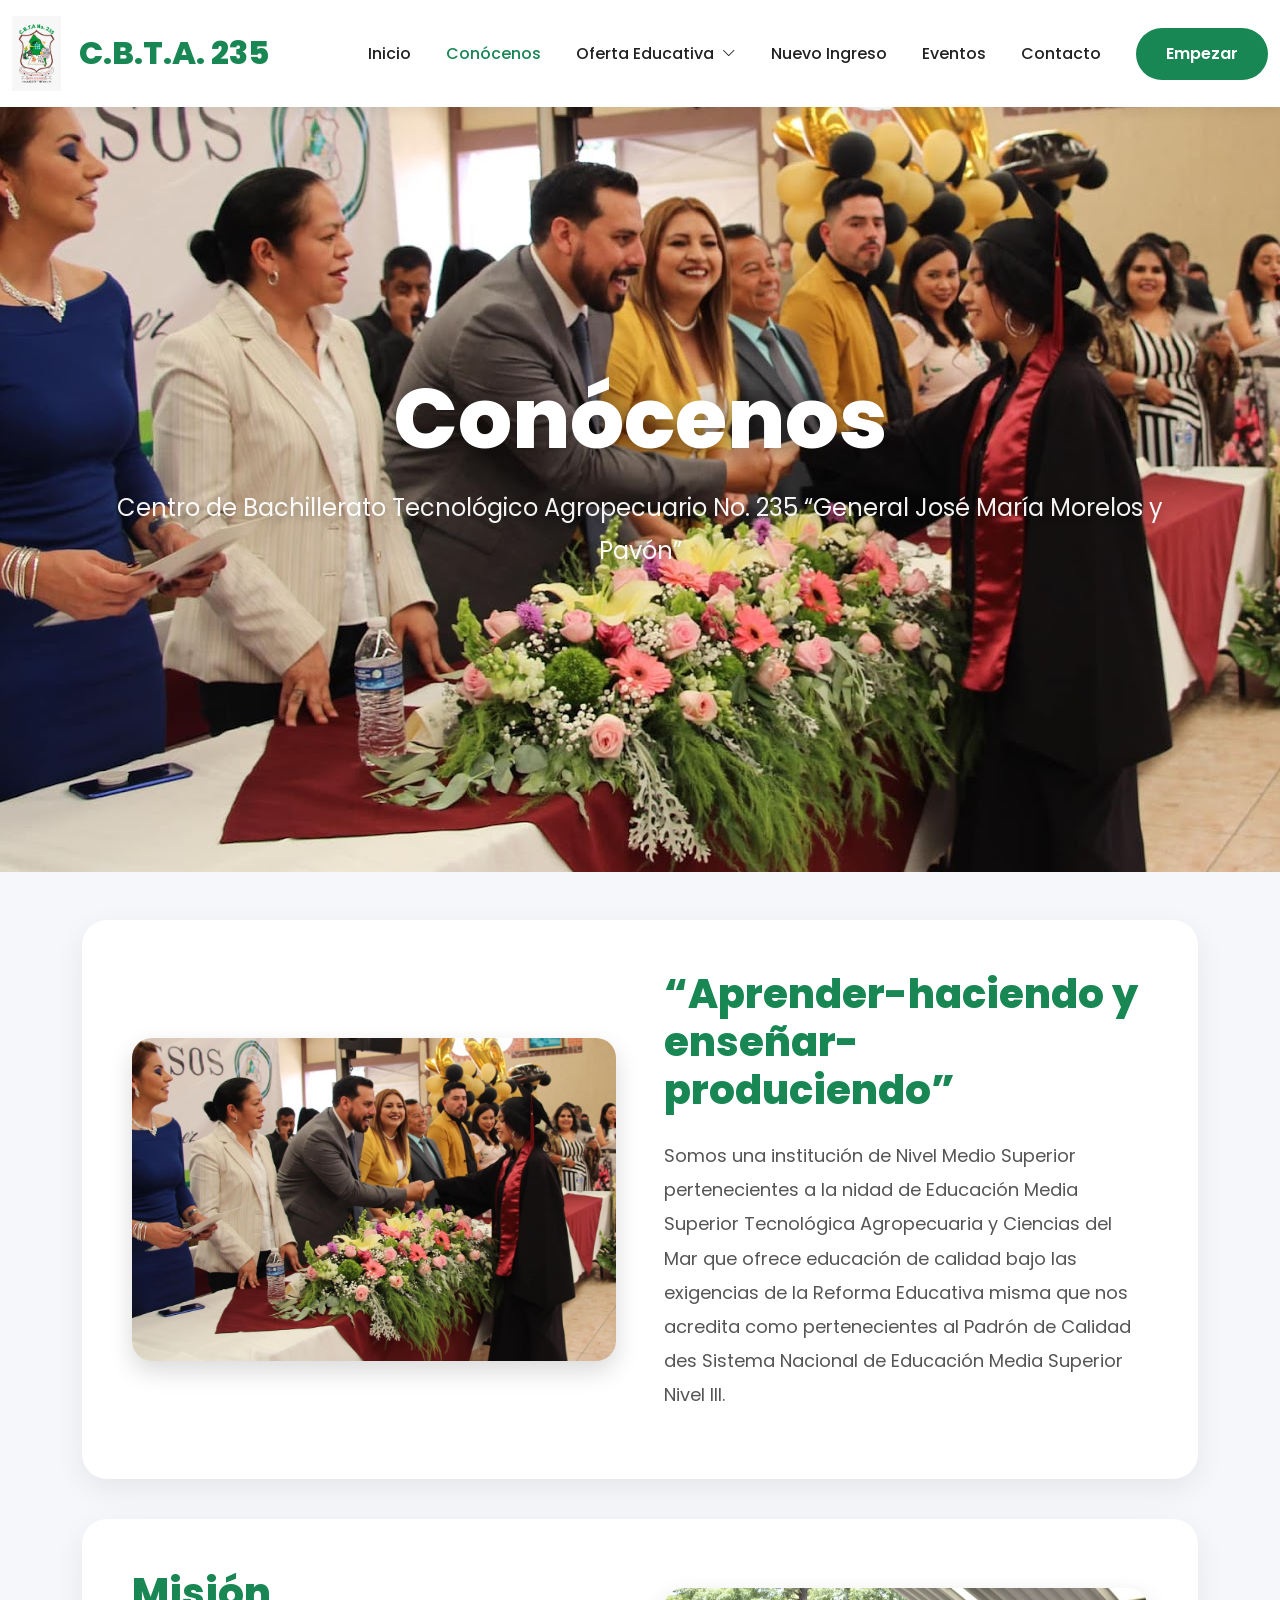
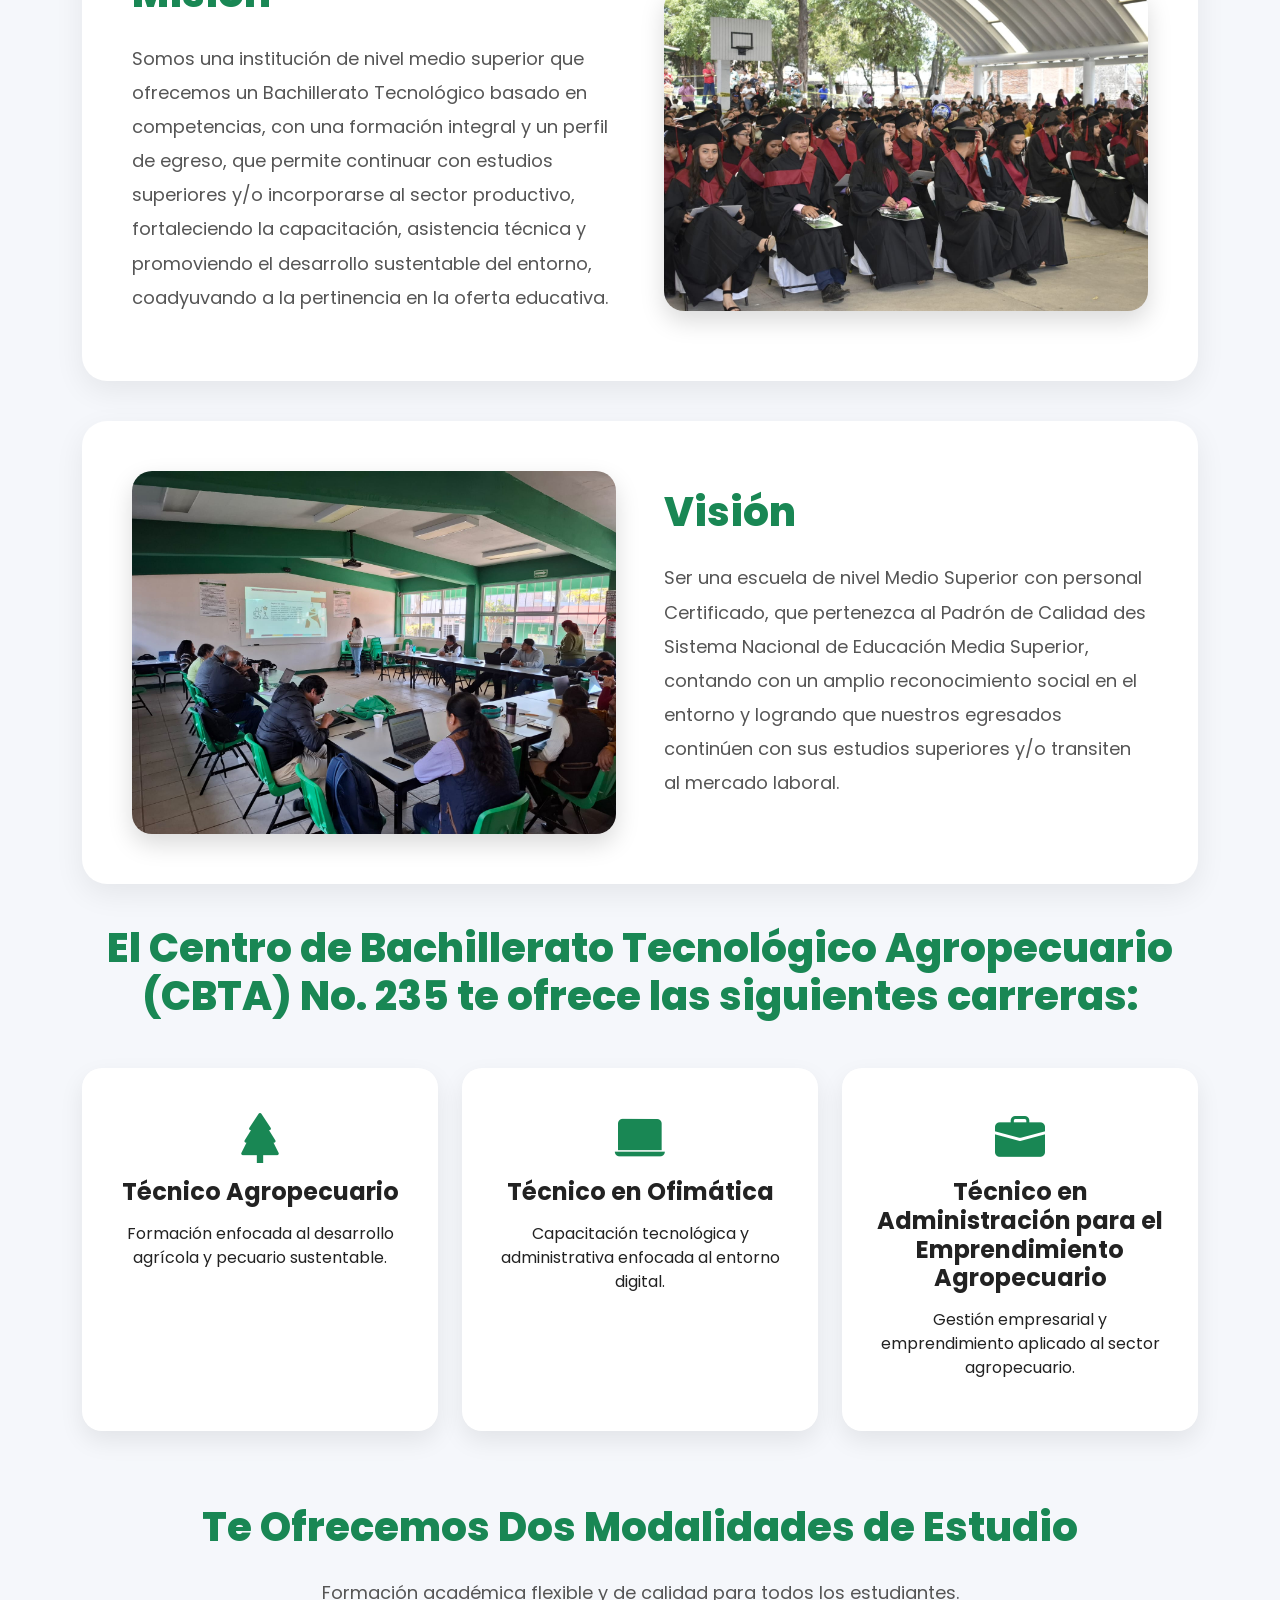
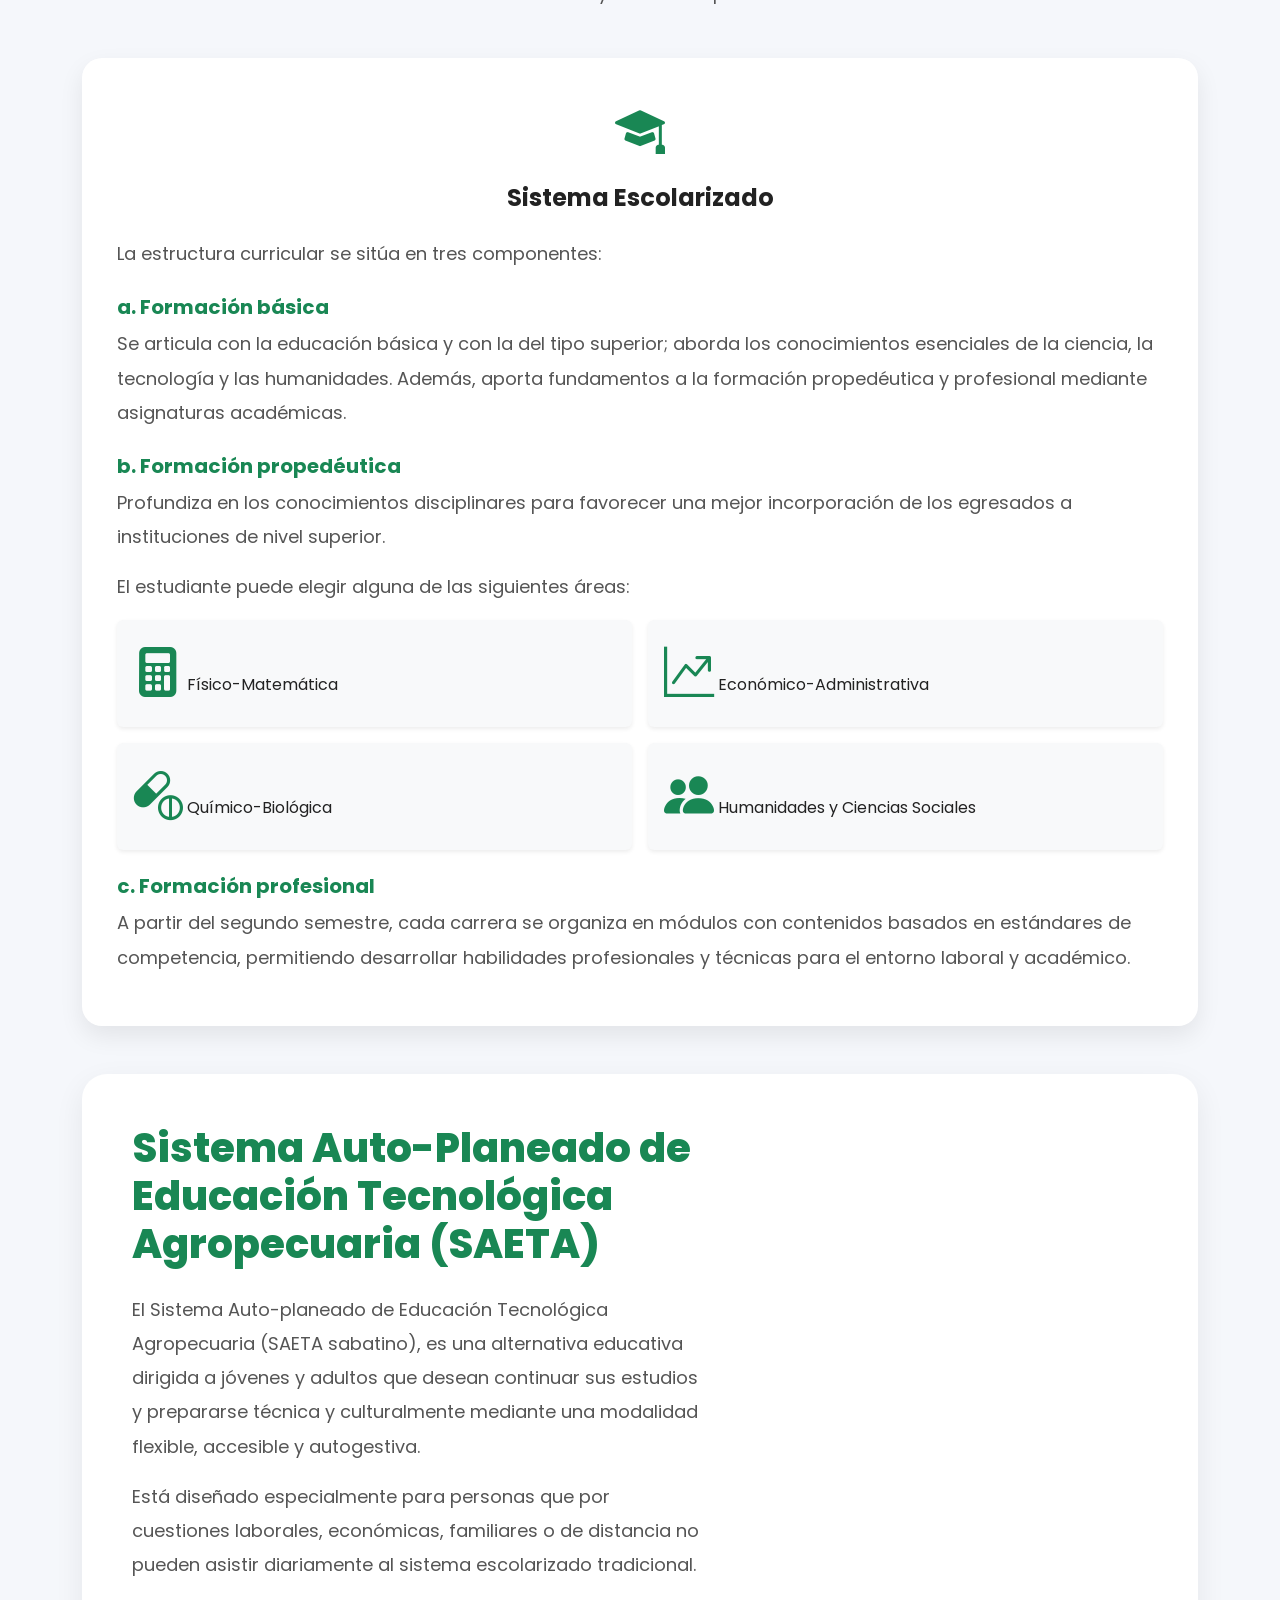
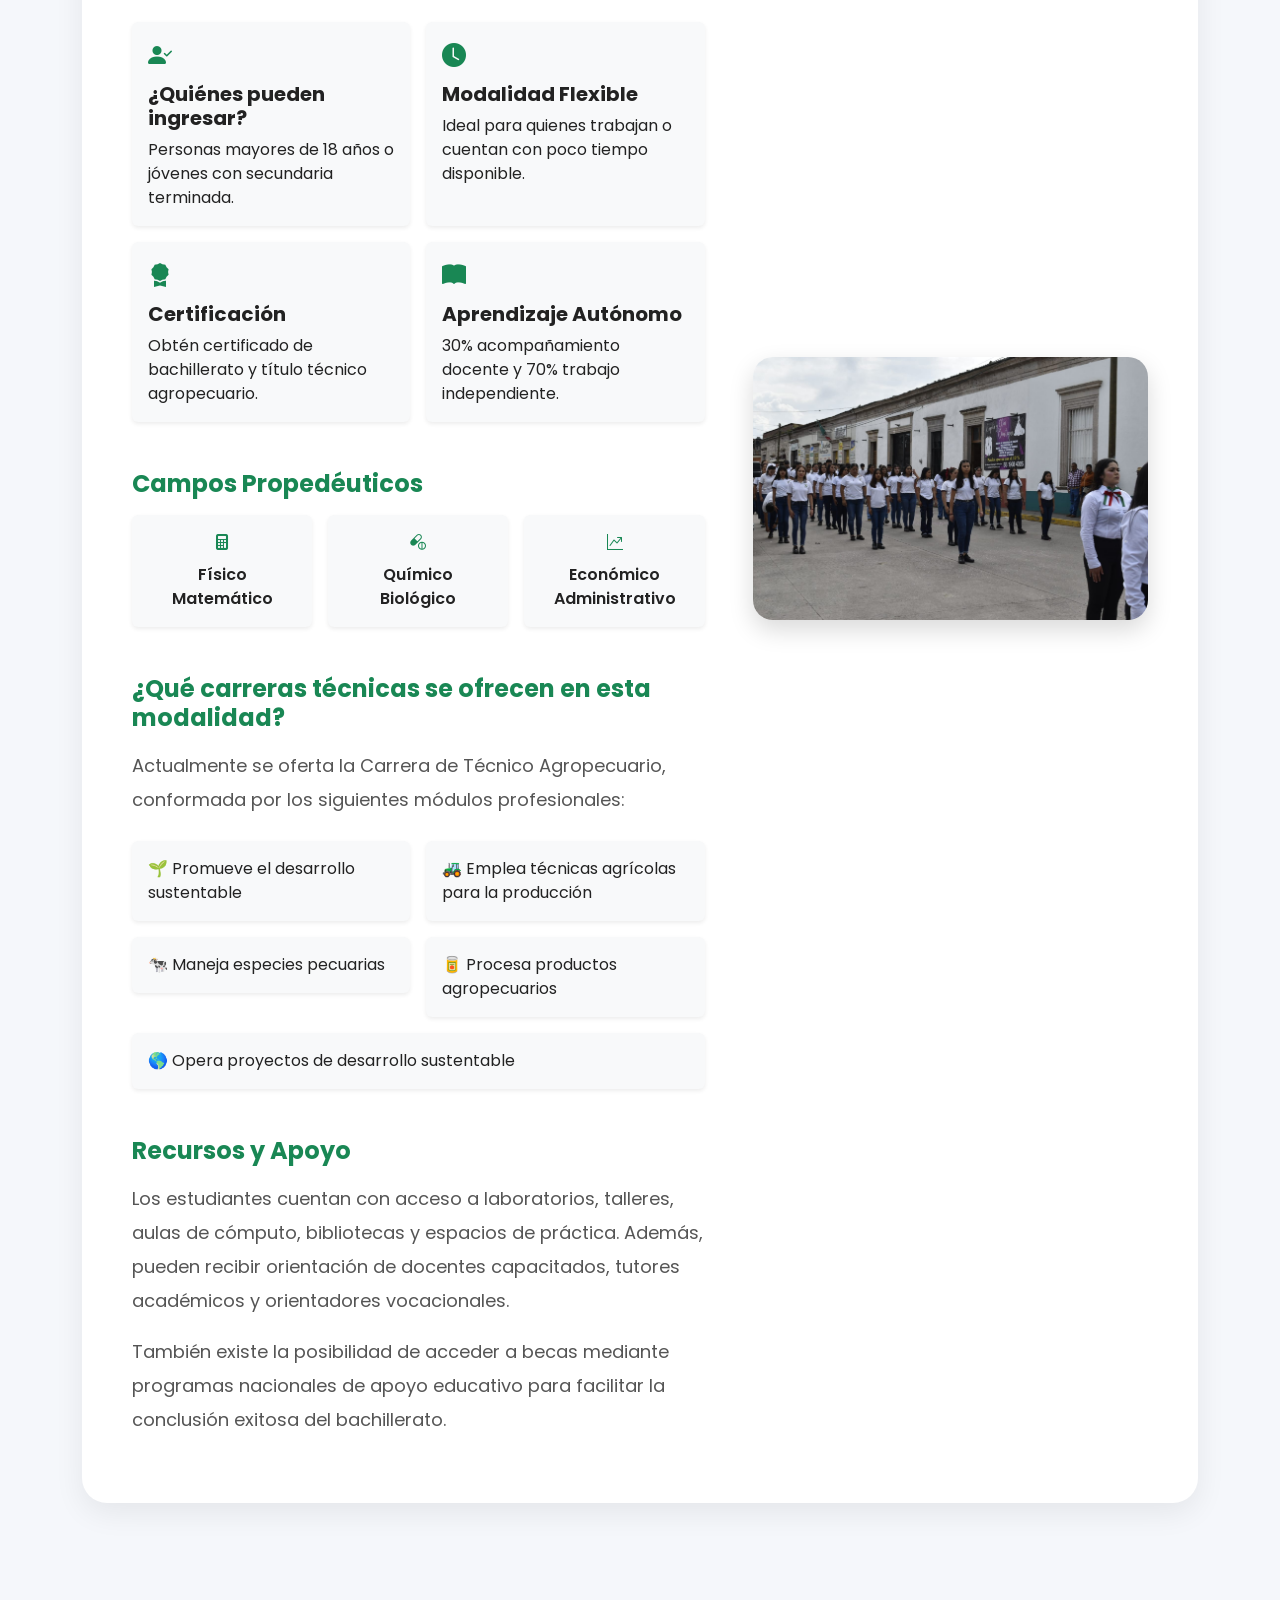
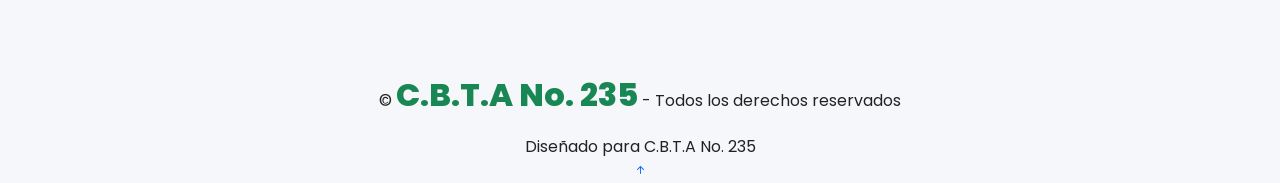
<file: Pagina/about.html>
<!DOCTYPE html>
<html lang="es">

<head>
  <meta charset="utf-8">
  <meta content="width=device-width, initial-scale=1.0" name="viewport">

  <title>Conócenos | C.B.T.A. 235</title>

  <!-- Favicons -->
  <link href="assets/img/favicon.jpg" rel="icon">
  <link href="assets/img/apple-touch-icon.png" rel="apple-touch-icon">

  <!-- Fonts -->
  <link href="https://fonts.googleapis.com" rel="preconnect">
  <link href="https://fonts.gstatic.com" rel="preconnect" crossorigin>

  <link href="https://fonts.googleapis.com/css2?family=Open+Sans:ital,wght@0,300;0,400;0,500;0,600;0,700;0,800;1,300;1,400;1,500;1,600;1,700;1,800&family=Poppins:ital,wght@0,100;0,200;0,300;0,400;0,500;0,600;0,700;0,800;0,900;1,100;1,200;1,300;1,400;1,500;1,600;1,700;1,800;1,900&display=swap" rel="stylesheet">

  <!-- Vendor CSS -->
  <link href="assets/vendor/bootstrap/css/bootstrap.min.css" rel="stylesheet">
  <link href="assets/vendor/bootstrap-icons/bootstrap-icons.css" rel="stylesheet">
  <link href="assets/vendor/aos/aos.css" rel="stylesheet">
  <link href="assets/vendor/glightbox/css/glightbox.min.css" rel="stylesheet">
  <link href="assets/vendor/swiper/swiper-bundle.min.css" rel="stylesheet">


  <style>

  body {
    font-family: 'Poppins', sans-serif;
    background: #f5f7fb;
    color: #222;
    overflow-x: hidden;
  }

  /*====================== HEADER ======================*/

  .header {
    background: white;
    box-shadow: 0 2px 15px rgba(0,0,0,.08);
    z-index: 9999;
  }

  .header .container-xl{
    max-width: 1650px;
  }

  .logo-container{
    display:flex;
    align-items:center;
    gap:18px;
    min-width: 320px;
  }

  .header-logo{
    height:75px;
    width:auto;
    object-fit:contain;
  }

  .sitename{
    color:#198754;
    font-weight:800;
    font-size:32px;
    margin:0;
    white-space:nowrap;
  }

  .navmenu{
    margin-left:auto;
    margin-right:auto;
  }

  .navmenu ul{
    display:flex;
    align-items:center;
    gap:35px;
    list-style:none;
    margin:0;
    padding:0;
  }

  .navmenu ul li{
    position:relative;
  }

  .navmenu a{
    text-decoration:none;
    color:#222;
    font-weight:500;
    transition:.3s;
    font-size:16px;
  }

  .navmenu a:hover,
  .navmenu .active{
    color:#198754;
  }

  .btn-careers-container{
    display:flex;
    align-items:center;
    gap:20px;
  }

  .btn-getstarted{
    background:#198754;
    color:white;
    padding:14px 30px;
    border-radius:50px;
    text-decoration:none;
    font-weight:600;
    transition:.3s;
    white-space:nowrap;
  }

  .btn-getstarted:hover{
    background:#146c43;
    color:white;
  }

  .dgeta-logo{
    height:90px;
    width:auto;
    object-fit:contain;
  }

  /*====================== DROPDOWN ======================*/

  .dropdown{
    position: relative;
  }

  .dropdown > a{
    display:flex;
    align-items:center;
    gap:8px;
  }

  .dropdown ul{
    position:absolute;
    top:100%;
    left:0;
    background:white;
    min-width:340px;
    border-radius:20px;
    padding:15px 0;
    box-shadow:0 10px 30px rgba(0,0,0,.10);
    display:flex;
    flex-direction:column;
    opacity:0;
    visibility:hidden;
    transform:translateY(15px);
    transition:.35s;
    z-index:999;
  }

  .dropdown:hover ul{
    opacity:1;
    visibility:visible;
    transform:translateY(0);
  }

  .dropdown ul li{
    width:100%;
  }

  .dropdown ul a{
    display:block;
    padding:16px 25px;
    color:#333;
    font-size:15px;
    line-height:1.5;
    transition:.3s;
  }

  .dropdown ul a:hover{
    background:#198754;
    color:white;
  }

  .dropdown i{
    font-size:14px;
    transition:.3s;
  }

  .dropdown:hover i{
    transform:rotate(180deg);
  }

  /*====================== HERO ======================*/

  .hero {
    position: relative;
    min-height: 85vh;
    background:
      url('assets/img/about/1.jpg') center center/cover no-repeat;
    display: flex;
    align-items: center;
    justify-content: center;
    text-align: center;
    overflow: hidden;
  }

  .hero-overlay {
    position: absolute;
    inset: 0;
    background: linear-gradient(
      rgba(0, 0, 0, 0.55),
      rgba(0, 0, 0, 0.60)
    );
    z-index: 1;
  }

  .hero-content {
    position: relative;
    z-index: 2;
    color: white;
    max-width: 950px;
    padding: 20px;
  }

  .hero-badge {
    display: inline-block;
    background: rgba(255,255,255,0.15);
    backdrop-filter: blur(10px);
    padding: 10px 22px;
    border-radius: 50px;
    font-size: 15px;
    font-weight: 600;
    margin-bottom: 25px;
    border: 1px solid rgba(255,255,255,0.2);
  }

  .hero h1 {
    font-size: 85px;
    font-weight: 800;
    margin-bottom: 20px;
    line-height: 1.1;
    text-shadow: 0 5px 20px rgba(0,0,0,0.4);
    color:white;
  }

  .hero p {
    font-size: 24px;
    line-height: 1.8;
    opacity: 0.95;
    margin-bottom: 35px;
    text-shadow: 0 3px 10px rgba(0,0,0,0.3);
    color:white;
  }

  .hero-buttons {
    display: flex;
    justify-content: center;
    gap: 20px;
    flex-wrap: wrap;
  }

  .hero-btn-primary,
  .hero-btn-secondary {
    padding: 14px 32px;
    border-radius: 50px;
    text-decoration: none;
    font-weight: 600;
    transition: 0.4s;
    font-size: 16px;
  }

  .hero-btn-primary {
    background: linear-gradient(135deg, #198754, #20c997);
    color: white;
    box-shadow: 0 10px 25px rgba(25,135,84,0.35);
  }

  .hero-btn-primary:hover {
    transform: translateY(-4px);
    color: white;
  }

  .hero-btn-secondary {
    border: 2px solid rgba(255,255,255,0.5);
    color: white;
    background: rgba(255,255,255,0.08);
    backdrop-filter: blur(10px);
  }

  .hero-btn-secondary:hover {
    background: white;
    color: #198754;
    transform: translateY(-4px);
  }

  /*====================== SECTIONS ======================*/

  .section-box {
    background: white;
    border-radius: 25px;
    padding: 50px;
    margin-bottom: 40px;
    box-shadow: 0 10px 30px rgba(0, 0, 0, 0.07);
    transition: 0.4s;
  }

  .section-box:hover {
    transform: translateY(-5px);
  }

  .section-title {
    font-size: 40px;
    font-weight: 800;
    color: #198754;
    margin-bottom: 25px;
  }

  .section-text {
    font-size: 18px;
    line-height: 1.9;
    color: #555;
  }

  .section-img {
    width: 100%;
    border-radius: 20px;
    object-fit: cover;
    box-shadow: 0 10px 25px rgba(0, 0, 0, 0.15);
  }

  /*====================== CARDS ======================*/

  .career-card {
    background: white;
    border-radius: 20px;
    padding: 35px;
    text-align: center;
    box-shadow: 0 10px 25px rgba(0, 0, 0, 0.08);
    transition: 0.4s;
    height: 100%;
  }

  .career-card:hover {
    transform: translateY(-10px);
  }

  .career-card i {
    font-size: 50px;
    color: #198754;
    margin-bottom: 20px;
  }

  .career-card h4 {
    font-weight: 700;
    margin-bottom: 15px;
  }

  /*====================== FOOTER ======================*/

  footer {
    margin-top: 80px;
  }

  /*====================== MOBILE MENU ======================*/

  .mobile-nav-toggle {
    display: none;
    font-size: 30px;
    cursor: pointer;
    color: #198754;
  }

  /*====================== RESPONSIVE ======================*/

  @media(max-width:991px){

    .logo-container {
      display: flex;
      align-items: center;
      gap: 15px;
    }

    .header-logo {
      height: 45px;
      width: auto;
      object-fit: contain;
    }

    .dgeta-logo {
      height: 55px;
      width: auto;
      object-fit: contain;
    }

    .mobile-nav-toggle {
      display: block;
      z-index: 9999;
    }

    .navmenu {
      position: fixed;
      top: 90px;
      right: -100%;
      width: 300px;
      height: auto;
      background: white;
      border-radius: 20px;
      padding: 25px;
      box-shadow: 0 10px 30px rgba(0,0,0,.15);
      transition: .4s;
      z-index: 9998;
    }

    .navmenu.active {
      right: 20px;
    }

    .navmenu ul {
      flex-direction: column;
      align-items: flex-start;
      gap: 20px;
    }

    .dropdown ul {
      position: static;
      display: none;
      width: 100%;
      margin-top: 10px;
      box-shadow: none;
      background: #f5f5f5;
      border-radius: 15px;
      padding: 10px;
      opacity: 1;
      visibility: visible;
      transform: none;
    }

    .dropdown.active ul {
      display: flex;
    }

    .hero {
      text-align: center;
      min-height: 70vh;
    }

    .hero h1{
      font-size: 42px;
    }

    .hero p{
      font-size: 18px;
      line-height: 1.6;
    }

    .section-box{
      padding: 30px;
    }

    .section-title{
      font-size: 32px;
    }

  }

  @media (max-width:576px){

    .hero h1{
      font-size:42px;
    }

    .hero p{
      font-size:16px;
      line-height:1.6;
    }

    .hero-buttons{
      flex-direction:column;
      align-items:center;
    }

    .hero-btn-primary,
    .hero-btn-secondary{
      width:100%;
      max-width:280px;
    }

  }

</style>

<body class="about-page">

  <!-- HEADER -->
  <!-- HEADER -->
<header id="header" class="header sticky-top">

  <div class="container-fluid container-xl d-flex align-items-center justify-content-between py-3">

    <!-- LOGO -->
    <div class="logo-container">

      <img
        src="assets/img/favicon.jpg"
        alt="SEP"
        class="header-logo">

      <a href="index.html" class="logo text-decoration-none">
        <h1 class="sitename">C.B.T.A. 235</h1>
      </a>

    </div>

    <!-- MENU -->
    <nav id="navmenu" class="navmenu">

      <ul>

        <li>
          <a href="index.html">Inicio</a>
        </li>

        <li>
          <a href="about.html" class="active">
            Conócenos
          </a>
        </li>

        <li class="dropdown">

          <a href="#">
            Oferta Educativa
            <i class="bi bi-chevron-down"></i>
          </a>

          <ul>

            <li>
              <a href="agropecuario.html">
                Técnico Agropecuario
              </a>
            </li>

            <li>
              <a href="ofimatica.html">
                Técnico en Ofimática
              </a>
            </li>

            <li>
              <a href="administracion.html">
                Técnico en Administración para el Emprendimiento Agropecuario
              </a>
            </li>

          </ul>

        </li>

        <li>
          <a href="NuevoIngreso.html">
            Nuevo Ingreso
          </a>
        </li>

        <li>
          <a href="events.html">
            Eventos
          </a>
        </li>

        <li>
          <a href="contact.html">
            Contacto
          </a>
        </li>

      </ul>

    </nav>

    <!-- BOTON -->
    <div class="btn-careers-container d-none d-lg-flex">

      <a href="courses.html" class="btn-getstarted">
        Empezar
      </a>

    </div>

    <!-- MENU MOBILE -->
    <i class="mobile-nav-toggle bi bi-list"></i>

  </div>

</header>

  <!-- HERO -->

  <section class="hero">

    <div class="container" data-aos="zoom-in">

      <h1>Conócenos</h1>

      <p>
        Centro de Bachillerato Tecnológico Agropecuario No. 235
        “General José María Morelos y Pavón”
      </p>

    </div>

  </section>

  <!-- MAIN -->

  <main class="container py-5">

    <!-- ABOUT -->

    <div class="section-box">

      <div class="row align-items-center g-5">

        <div class="col-lg-6" data-aos="fade-right">

          <img src="assets/img/about/1.jpg"
               class="section-img"
               alt="">

        </div>

        <div class="col-lg-6" data-aos="fade-left">

          <h2 class="section-title">
            “Aprender-haciendo y 
enseñar-produciendo”
          </h2>

          <p class="section-text">

            Somos una institución de Nivel Medio Superior pertenecientes a la 
            nidad de Educación Media Superior Tecnológica Agropecuaria y Ciencias 
            del Mar que ofrece educación de calidad bajo las exigencias de la 
            Reforma Educativa misma que nos acredita como pertenecientes al Padrón 
            de Calidad des Sistema Nacional de Educación Media Superior Nivel III.

          </p>

        </div>

      </div>

    </div>

    <!-- MISION -->

    <div class="section-box">

      <div class="row align-items-center g-5">

        <div class="col-lg-6 order-lg-2" data-aos="fade-left">

          <img src="assets/img/mision.jpg"
               class="section-img"
               alt="">

        </div>

        <div class="col-lg-6 order-lg-1" data-aos="fade-right">

          <h2 class="section-title">
            Misión
          </h2>

          <p class="section-text">

            Somos una institución de nivel medio superior que ofrecemos un 
            Bachillerato Tecnológico basado en competencias, con una formación 
            integral y un perfil de egreso, que permite continuar con estudios 
            superiores y/o incorporarse al sector productivo, fortaleciendo la 
            capacitación, asistencia técnica y promoviendo el desarrollo 
            sustentable del entorno, coadyuvando a la pertinencia en la oferta 
            educativa.

          </p>

        </div>

      </div>

    </div>

    <!-- VISION -->

    <div class="section-box">

      <div class="row align-items-center g-5">

        <div class="col-lg-6" data-aos="fade-right">

          <img src="assets/img/vision.jpg"
               class="section-img"
               alt="">

        </div>

        <div class="col-lg-6" data-aos="fade-left">

          <h2 class="section-title">
            Visión
          </h2>

          <p class="section-text">

            Ser una escuela de nivel Medio Superior con personal Certificado, que 
            pertenezca al Padrón de Calidad des Sistema Nacional de Educación Media 
            Superior, contando con un amplio reconocimiento social en el entorno y 
            logrando que nuestros egresados continúen con sus estudios superiores 
            y/o transiten al mercado laboral.
          </p>

        </div>

      </div>

    </div>

    <!-- OFERTA -->

    <div class="text-center mb-5" data-aos="fade-up">

      <h2 class="section-title">
       El Centro de Bachillerato Tecnológico Agropecuario (CBTA) No. 235 te ofrece las siguientes carreras:
      </h2>

    </div>

    <div class="row g-4">

      <div class="col-lg-4 col-md-6" data-aos="zoom-in">

        <div class="career-card">

          <i class="bi bi-tree-fill"></i>

          <h4>Técnico Agropecuario</h4>

          <p>
            Formación enfocada al desarrollo agrícola y pecuario sustentable.
          </p>

        </div>

      </div>

      <div class="col-lg-4 col-md-6" data-aos="zoom-in">

        <div class="career-card">

          <i class="bi bi-laptop-fill"></i>

          <h4>Técnico en Ofimática</h4>

          <p>
            Capacitación tecnológica y administrativa enfocada al entorno digital.
          </p>

        </div>

      </div>

      <div class="col-lg-4 col-md-6" data-aos="zoom-in">

        <div class="career-card">

          <i class="bi bi-briefcase-fill"></i>

          <h4>
            Técnico en Administración para el Emprendimiento Agropecuario
          </h4>

          <p>
            Gestión empresarial y emprendimiento aplicado al sector agropecuario.
          </p>

        </div>

      </div>

    </div>
<br><br><br>
    <!-- MODALIDADES -->

<div class="text-center mb-5" data-aos="fade-up">

  <h2 class="section-title">
    Te Ofrecemos Dos Modalidades de Estudio
  </h2>

  <p class="section-text">
    Formación académica flexible y de calidad para todos los estudiantes.
  </p>

</div>

<div class="row g-4">

  <!-- SISTEMA ESCOLARIZADO -->

  <div class="col-lg-12" data-aos="zoom-in">

    <div class="career-card text-start">

      <div class="text-center mb-4">

        <i class="bi bi-mortarboard-fill"></i>

        <h4 class="mt-3">
          Sistema Escolarizado
        </h4>

      </div>

      <p class="section-text">

        La estructura curricular se sitúa en tres componentes:

      </p>

      <!-- FORMACION BASICA -->

      <div class="mt-4">

        <h5 class="fw-bold text-success">
          a. Formación básica
        </h5>

        <p class="section-text">

          Se articula con la educación básica y con la del tipo superior;
          aborda los conocimientos esenciales de la ciencia, la tecnología
          y las humanidades. Además, aporta fundamentos a la formación
          propedéutica y profesional mediante asignaturas académicas.

        </p>

      </div>

      <!-- FORMACION PROPEDÉUTICA -->

      <div class="mt-4">

        <h5 class="fw-bold text-success">
          b. Formación propedéutica
        </h5>

        <p class="section-text">

          Profundiza en los conocimientos disciplinares para favorecer
          una mejor incorporación de los egresados a instituciones
          de nivel superior.

        </p>

        <p class="section-text mb-3">
          El estudiante puede elegir alguna de las siguientes áreas:
        </p>

        <div class="row g-3">

          <div class="col-md-6">

            <div class="p-3 rounded bg-light shadow-sm">

              <i class="bi bi-calculator-fill text-success"></i>

              Físico-Matemática

            </div>

          </div>

          <div class="col-md-6">

            <div class="p-3 rounded bg-light shadow-sm">

              <i class="bi bi-graph-up-arrow text-success"></i>

              Económico-Administrativa

            </div>

          </div>

          <div class="col-md-6">

            <div class="p-3 rounded bg-light shadow-sm">

              <i class="bi bi-capsule-pill text-success"></i>

              Químico-Biológica

            </div>

          </div>

          <div class="col-md-6">

            <div class="p-3 rounded bg-light shadow-sm">

              <i class="bi bi-people-fill text-success"></i>

              Humanidades y Ciencias Sociales

            </div>

          </div>

        </div>

      </div>

      <!-- FORMACION PROFESIONAL -->

      <div class="mt-4">

        <h5 class="fw-bold text-success">
          c. Formación profesional
        </h5>

        <p class="section-text">

          A partir del segundo semestre, cada carrera se organiza
          en módulos con contenidos basados en estándares de competencia,
          permitiendo desarrollar habilidades profesionales y técnicas
          para el entorno laboral y académico.

        </p>

      </div>

    </div>

  </div>

</div>
    <!-- SAETA -->

<div class="section-box mt-5">

  <div class="row align-items-center g-5">

    <!-- IMAGEN -->

    <div class="col-lg-5 order-lg-2" data-aos="fade-left">

      <img src="assets/img/saeta.jpg"
           class="section-img"
           alt="SAETA">

    </div>

    <!-- CONTENIDO -->

    <div class="col-lg-7 order-lg-1" data-aos="fade-right">

      <h2 class="section-title">
        Sistema Auto-Planeado de Educación Tecnológica Agropecuaria (SAETA)
      </h2>

      <p class="section-text">

        El Sistema Auto-planeado de Educación Tecnológica Agropecuaria
        (SAETA sabatino), es una alternativa educativa dirigida a jóvenes
        y adultos que desean continuar sus estudios y prepararse técnica
        y culturalmente mediante una modalidad flexible, accesible y
        autogestiva.

      </p>

      <p class="section-text">

        Está diseñado especialmente para personas que por cuestiones
        laborales, económicas, familiares o de distancia no pueden asistir
        diariamente al sistema escolarizado tradicional.

      </p>

      <!-- BENEFICIOS -->

      <div class="row g-3 mt-4">

        <div class="col-md-6">

          <div class="p-3 rounded bg-light shadow-sm h-100">

            <i class="bi bi-person-check-fill text-success fs-4"></i>

            <h5 class="fw-bold mt-2">
              ¿Quiénes pueden ingresar?
            </h5>

            <p class="mb-0">
              Personas mayores de 18 años o jóvenes con secundaria terminada.
            </p>

          </div>

        </div>

        <div class="col-md-6">

          <div class="p-3 rounded bg-light shadow-sm h-100">

            <i class="bi bi-clock-fill text-success fs-4"></i>

            <h5 class="fw-bold mt-2">
              Modalidad Flexible
            </h5>

            <p class="mb-0">
              Ideal para quienes trabajan o cuentan con poco tiempo disponible.
            </p>

          </div>

        </div>

        <div class="col-md-6">

          <div class="p-3 rounded bg-light shadow-sm h-100">

            <i class="bi bi-award-fill text-success fs-4"></i>

            <h5 class="fw-bold mt-2">
              Certificación
            </h5>

            <p class="mb-0">
              Obtén certificado de bachillerato y título técnico agropecuario.
            </p>

          </div>

        </div>

        <div class="col-md-6">

          <div class="p-3 rounded bg-light shadow-sm h-100">

            <i class="bi bi-book-fill text-success fs-4"></i>

            <h5 class="fw-bold mt-2">
              Aprendizaje Autónomo
            </h5>

            <p class="mb-0">
              30% acompañamiento docente y 70% trabajo independiente.
            </p>

          </div>

        </div>

      </div>

      <!-- CAMPOS -->

      <div class="mt-5">

        <h4 class="fw-bold text-success mb-3">
          Campos Propedéuticos
        </h4>

        <div class="row g-3">

          <div class="col-md-4">

            <div class="p-3 rounded bg-light shadow-sm text-center">

              <i class="bi bi-calculator-fill text-success"></i>

              <p class="mb-0 mt-2 fw-semibold">
                Físico Matemático
              </p>

            </div>

          </div>

          <div class="col-md-4">

            <div class="p-3 rounded bg-light shadow-sm text-center">

              <i class="bi bi-capsule-pill text-success"></i>

              <p class="mb-0 mt-2 fw-semibold">
                Químico Biológico
              </p>

            </div>

          </div>

          <div class="col-md-4">

            <div class="p-3 rounded bg-light shadow-sm text-center">

              <i class="bi bi-graph-up-arrow text-success"></i>

              <p class="mb-0 mt-2 fw-semibold">
                Económico Administrativo
              </p>

            </div>

          </div>

        </div>

      </div>

    <!-- MODULOS -->

<div class="mt-5">

  <h4 class="fw-bold text-success mb-3">
    ¿Qué carreras técnicas se ofrecen en esta modalidad?
  </h4>

  <p class="section-text mb-4">

    Actualmente se oferta la Carrera de Técnico Agropecuario,
    conformada por los siguientes módulos profesionales:

  </p>

  <div class="row g-3">

    <div class="col-md-6">

      <div class="p-3 rounded bg-light shadow-sm">
        🌱 Promueve el desarrollo sustentable
      </div>

    </div>

    <div class="col-md-6">

      <div class="p-3 rounded bg-light shadow-sm">
        🚜 Emplea técnicas agrícolas para la producción
      </div>

    </div>

    <div class="col-md-6">

      <div class="p-3 rounded bg-light shadow-sm">
        🐄 Maneja especies pecuarias
      </div>

    </div>

    <div class="col-md-6">

      <div class="p-3 rounded bg-light shadow-sm">
        🥫 Procesa productos agropecuarios
      </div>

    </div>

    <div class="col-md-12">

      <div class="p-3 rounded bg-light shadow-sm">
        🌎 Opera proyectos de desarrollo sustentable
      </div>

    </div>

  </div>

</div>

      <!-- INFORMACION EXTRA -->

      <div class="mt-5">

        <h4 class="fw-bold text-success mb-3">
          Recursos y Apoyo
        </h4>

        <p class="section-text">

          Los estudiantes cuentan con acceso a laboratorios,
          talleres, aulas de cómputo, bibliotecas y espacios
          de práctica. Además, pueden recibir orientación de
          docentes capacitados, tutores académicos y orientadores
          vocacionales.

        </p>

        <p class="section-text">

          También existe la posibilidad de acceder a becas
          mediante programas nacionales de apoyo educativo
          para facilitar la conclusión exitosa del bachillerato.

        </p>

      </div>

    </div>

  </div>

</div>

  </main>

  <!-- FOOTER -->

  <footer id="footer" class="footer">

    <div class="container text-center">

      <p>
        © <strong class="sitename">C.B.T.A No. 235</strong>
        - Todos los derechos reservados
      </p>

      <div class="credits">
        Diseñado para C.B.T.A No. 235
      </div>

    </div>

  </footer>

  <!-- Scroll Top -->
  <a href="#"
     id="scroll-top"
     class="scroll-top d-flex align-items-center justify-content-center">

    <i class="bi bi-arrow-up-short"></i>

  </a>

  <!-- Preloader -->
  <div id="preloader"></div>

  <!-- Vendor JS -->
  <script src="assets/vendor/bootstrap/js/bootstrap.bundle.min.js"></script>

  <script src="assets/vendor/php-email-form/validate.js"></script>

  <script src="assets/vendor/aos/aos.js"></script>

  <script src="assets/vendor/glightbox/js/glightbox.min.js"></script>

  <script src="assets/vendor/purecounter/purecounter_vanilla.js"></script>

  <script src="assets/vendor/swiper/swiper-bundle.min.js"></script>

  <!-- MAIN JS -->
  <script src="assets/js/main.js"></script>

  <!-- AOS -->
  <script>

    AOS.init({
      duration: 1000,
      once: true
    });

  </script>

<script>

  // MENU MOBILE
  const mobileToggle = document.querySelector('.mobile-nav-toggle');
  const navmenu = document.querySelector('.navmenu');

  mobileToggle.addEventListener('click', () => {
    navmenu.classList.toggle('active');
  });

  // DROPDOWN MOBILE
  document.querySelectorAll('.dropdown > a').forEach(item => {

    item.addEventListener('click', function (e) {

      if (window.innerWidth < 992) {

        e.preventDefault();
        this.parentElement.classList.toggle('active');

      }

    });

  });

</script>

</body>

</html>
</file>
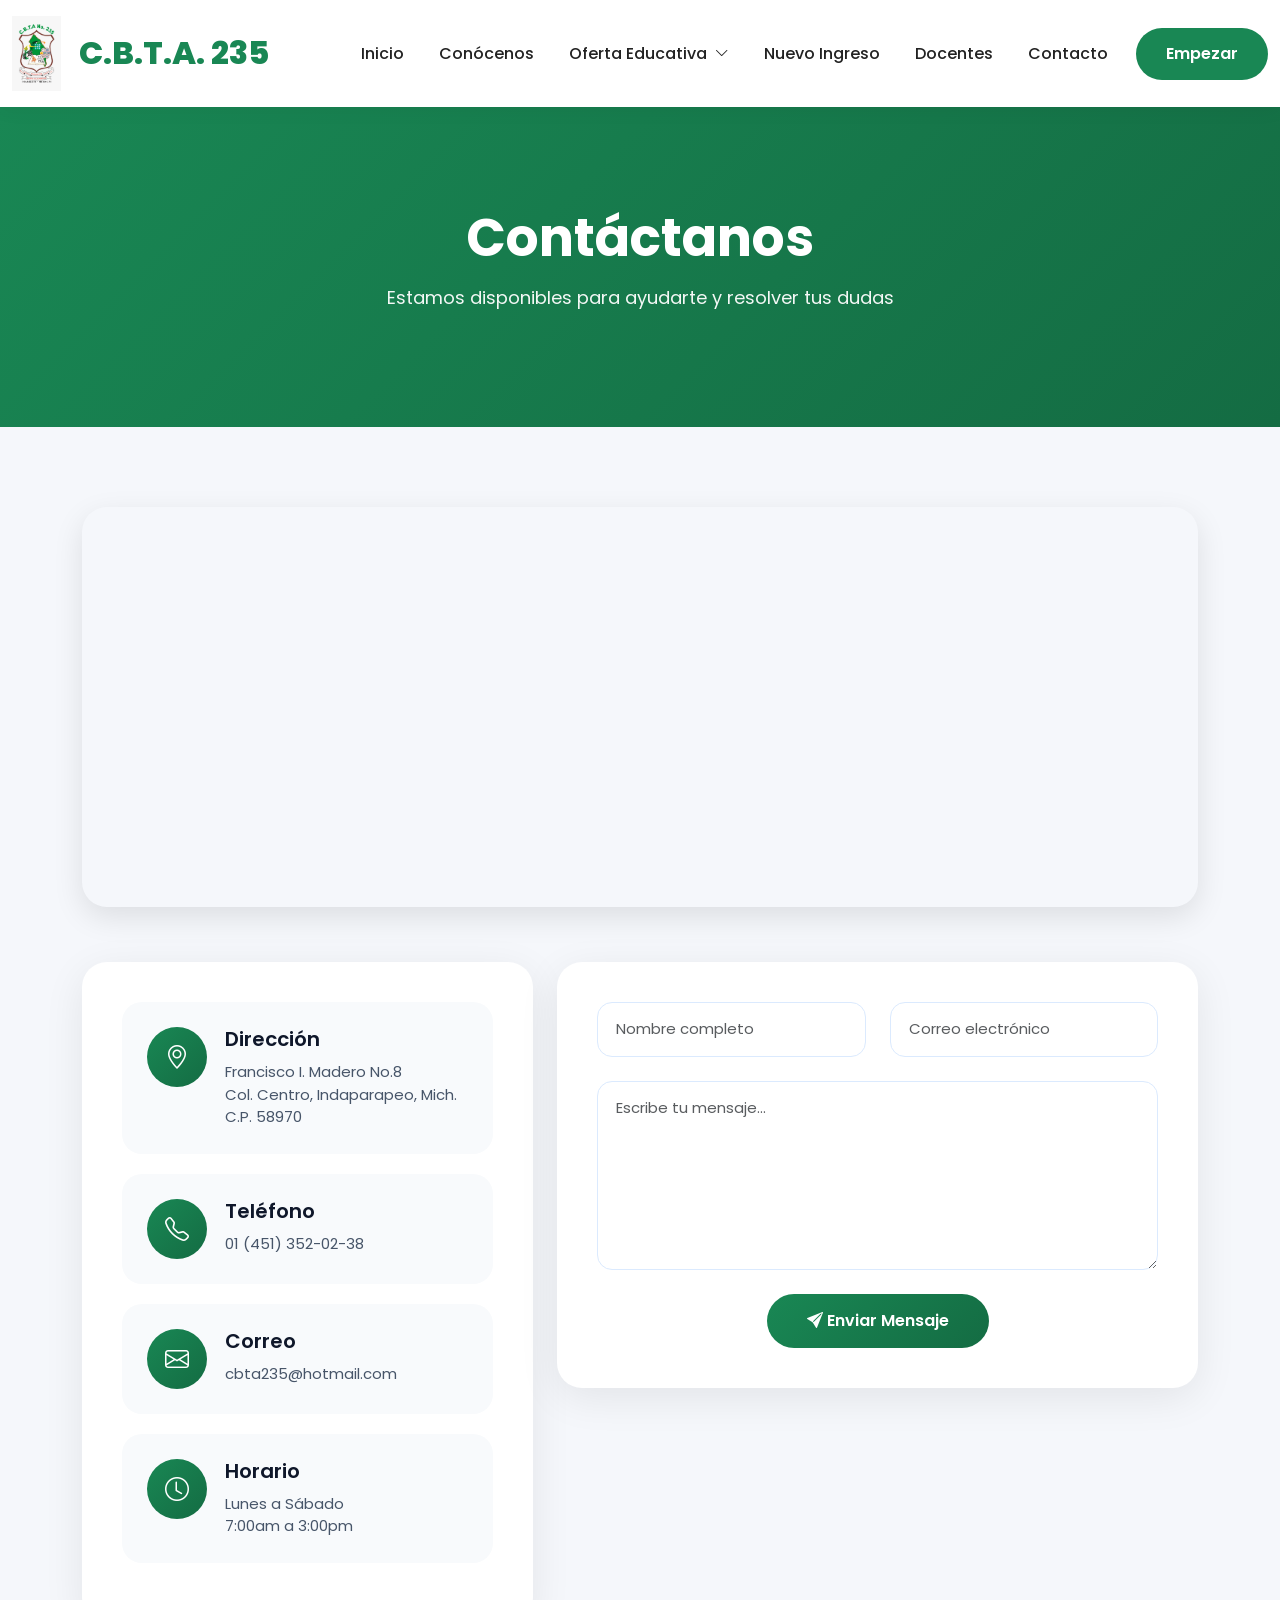
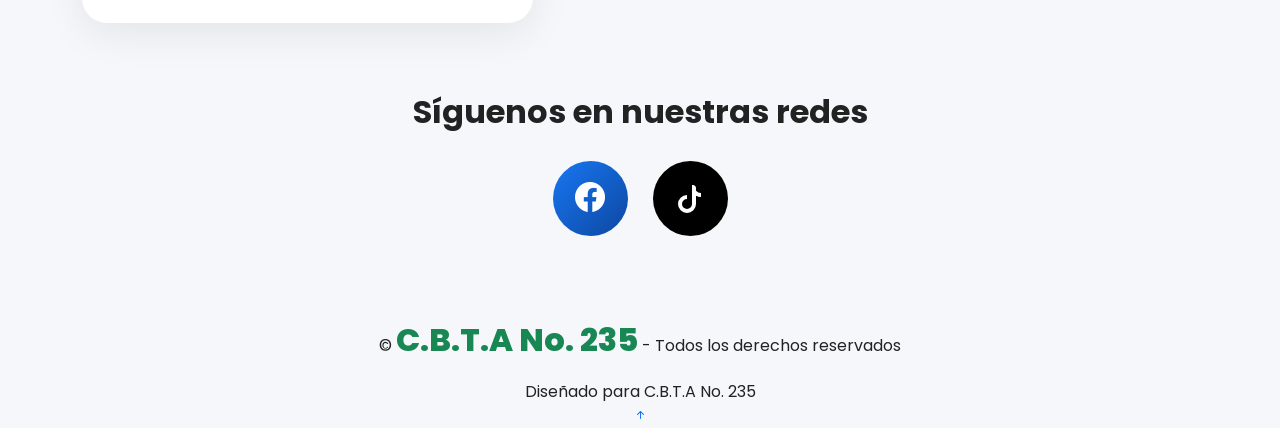
<file: Pagina/contact.html>
<!DOCTYPE html>
<html lang="es">

<head>
  <meta charset="utf-8">
  <meta content="width=device-width, initial-scale=1.0" name="viewport">

  <title>Contacto | C.B.T.A. 235</title>

  <!-- Favicons -->
  <link href="assets/img/favicon.jpg" rel="icon">
  <link href="assets/img/apple-touch-icon.png" rel="apple-touch-icon">

  <!-- Fonts -->
  <link href="https://fonts.googleapis.com" rel="preconnect">
  <link href="https://fonts.gstatic.com" rel="preconnect" crossorigin>

  <link href="https://fonts.googleapis.com/css2?family=Open+Sans:wght@300;400;500;600;700&family=Poppins:wght@300;400;500;600;700&family=Raleway:wght@300;400;500;600;700&display=swap" rel="stylesheet">

  <!-- Vendor CSS -->
  <link href="assets/vendor/bootstrap/css/bootstrap.min.css" rel="stylesheet">
  <link href="assets/vendor/bootstrap-icons/bootstrap-icons.css" rel="stylesheet">
  <link href="assets/vendor/aos/aos.css" rel="stylesheet">



  <style>

    /*==================================================
=                    GENERAL                       =
==================================================*/

body{
  font-family:'Poppins',sans-serif;
  background:#f5f7fb;
  color:#222;
}

/*==================================================
=                  PAGE TITLE                      =
==================================================*/

.page-title{
  background:linear-gradient(135deg,#198754,#146c43);
  padding:100px 0;
  color:white;
  text-align:center;
}

.page-title h1{
  font-size:52px;
  font-weight:700;
  margin-bottom:15px;
}

.page-title p{
  font-size:18px;
  opacity:.95;
}

/*==================================================
=                 CONTACT SECTION                  =
==================================================*/

.contact{
  padding:80px 0;
}

.contact-card{
  background:white;
  border-radius:25px;
  padding:40px;
  box-shadow:0 10px 40px rgba(0,0,0,.08);
  height:100%;
}

.info-item{
  display:flex;
  align-items:flex-start;
  gap:18px;
  padding:25px;
  margin-bottom:20px;
  border-radius:20px;
  background:#f8fafc;
  transition:.4s;
}

.info-item:hover{
  transform:translateY(-5px);
  box-shadow:0 8px 20px rgba(0,0,0,.08);
}

.info-item i{
  width:60px;
  height:60px;
  background:linear-gradient(135deg,#198754,#146c43);
  border-radius:50%;
  display:flex;
  align-items:center;
  justify-content:center;
  color:white;
  font-size:24px;
  flex-shrink:0;
}

.info-item h3{
  font-size:20px;
  font-weight:600;
  margin-bottom:10px;
  color:#0f172a;
}

.info-item p{
  margin:0;
  color:#475569;
  font-size:15px;
}

/*==================================================
=                      FORM                        =
==================================================*/

.contact-form{
  background:white;
  padding:40px;
  border-radius:25px;
  box-shadow:0 10px 40px rgba(0,0,0,.08);
}

.contact-form input,
.contact-form textarea{
  border-radius:15px;
  border:1px solid #dbeafe;
  padding:15px 18px;
  font-size:15px;
  transition:.3s;
}

.contact-form input:focus,
.contact-form textarea:focus{
  border-color:#198754;
  box-shadow:0 0 0 .2rem rgba(25,135,84,.15);
}

.contact-form button{
  background:linear-gradient(135deg,#198754,#146c43);
  border:none;
  color:white;
  padding:15px 40px;
  border-radius:50px;
  font-size:16px;
  font-weight:600;
  transition:.4s;
}

.contact-form button:hover{
  transform:translateY(-4px);
  box-shadow:0 10px 20px rgba(25,135,84,.3);
}

/*==================================================
=                       MAP                        =
==================================================*/

.map-container iframe{
  border-radius:25px;
  box-shadow:0 10px 30px rgba(0,0,0,.1);
}

/*==================================================
=                     SOCIAL                       =
==================================================*/

.social-section{
  text-align:center;
  margin-top:70px;
}

.social-section h2{
  font-size:32px;
  font-weight:700;
  margin-bottom:30px;
}

.social-links{
  display:flex;
  justify-content:center;
  gap:25px;
  flex-wrap:wrap;
}

.social-icon{
  width:75px;
  height:75px;
  border-radius:50%;
  display:flex;
  align-items:center;
  justify-content:center;
  color:white;
  font-size:30px;
  text-decoration:none;
  transition:.4s;
}

.social-icon:hover{
  transform:translateY(-10px) scale(1.08);
  color:white;
  box-shadow:0 15px 30px rgba(0,0,0,.2);
}

.facebook{
  background:linear-gradient(135deg,#1877f2,#0d47a1);
}

.tiktok{
  background:#000;
}

/*==================================================
=                    HEADER                        =
==================================================*/

.header{
  background:#fff;
  box-shadow:0 2px 20px rgba(0,0,0,.05);
  z-index:9999;
}

.header .container-xl{
  max-width:1650px;
}

/*==================================================
=                      LOGO                        =
==================================================*/

.logo-container{
  display:flex;
  align-items:center;
  gap:18px;
  min-width:320px;
}

.logo{
  display:flex;
  align-items:center;
  text-decoration:none !important;
}

.logo::before,
.logo::after{
  display:none !important;
}

.header-logo{
  height:75px;
  width:auto;
  object-fit:contain;
}

.sitename{
  color:#198754 !important;
  font-weight:800;
  font-size:32px;
  margin:0;
  white-space:nowrap;
}

/*==================================================
=                  MENU DESKTOP                    =
==================================================*/

.navmenu{
  margin-left:auto;
  margin-right:auto;
}

.navmenu ul{
  display:flex;
  align-items:center;
  gap:35px;
  list-style:none;
  margin:0;
  padding:0;
}

.navmenu ul li{
  position:relative;
}

.navmenu ul li a{
  color:#222;
  text-decoration:none;
  font-weight:500;
  font-size:16px;
  transition:.3s;
}

.navmenu ul li a:hover,
.navmenu .active{
  color:#198754;
}

/*==================================================
=                    DROPDOWN                      =
==================================================*/

.dropdown > a{
  display:flex;
  align-items:center;
  gap:8px;
}

.dropdown ul{
  position:absolute;
  top:100%;
  left:0;
  background:white;
  min-width:320px;
  border-radius:20px;
  padding:15px 0;
  box-shadow:0 10px 30px rgba(0,0,0,.10);
  display:flex;
  flex-direction:column;
  opacity:0;
  visibility:hidden;
  transform:translateY(15px);
  transition:.35s;
  z-index:999;
}

.dropdown:hover ul{
  opacity:1;
  visibility:visible;
  transform:translateY(0);
}

.dropdown ul li{
  width:100%;
}

.dropdown ul li a{
  display:block;
  padding:16px 25px;
  color:#333;
  font-size:15px;
  line-height:1.5;
  transition:.3s;
}

.dropdown ul li a:hover{
  background:#198754;
  color:white;
}

.dropdown i{
  font-size:14px;
  transition:.3s;
}

.dropdown:hover i{
  transform:rotate(180deg);
}

/*==================================================
=                     BUTTON                       =
==================================================*/

.btn-getstarted{
  background:#198754;
  color:white;
  padding:14px 30px;
  border-radius:50px;
  text-decoration:none;
  font-weight:600;
  transition:.3s;
  white-space:nowrap;
}

.btn-getstarted:hover{
  background:#157347;
  color:white;
}

/*==================================================
=                MOBILE HAMBURGER                  =
==================================================*/

.mobile-nav-toggle{
  display:none;
  font-size:32px;
  cursor:pointer;
  color:#198754;
  line-height:1;
  z-index:99999;
}

/*==================================================
=                     MOBILE                       =
==================================================*/

@media(max-width:991px){

  .header .container-xl{
    display:flex;
    align-items:center;
    justify-content:space-between;
    padding:12px 18px;
  }

  .logo-container{
    gap:12px;
    min-width:auto;
  }

  .header-logo{
    height:45px;
  }

  .sitename{
    font-size:24px;
  }

  /* HAMBURGER */

  .mobile-nav-toggle{
    display:block;
  }

  /* MOBILE MENU */

  .navmenu{
    position:fixed;
    top:90px;
    right:-100%;
    width:300px;
    height:auto;
    background:white;
    border-radius:20px;
    padding:25px;
    box-shadow:0 10px 30px rgba(0,0,0,.15);
    transition:.4s;
    z-index:9999;
  }

  .navmenu.active{
    right:20px;
  }

  .navmenu ul{
    display:flex;
    flex-direction:column;
    align-items:flex-start;
    gap:20px;
    margin:0;
    padding:0;
  }

  .navmenu ul li{
    width:100%;
    list-style:none;
  }

  .navmenu ul li a{
    display:block;
    width:100%;
    font-size:18px;
    color:#222;
    text-decoration:none;
    font-weight:500;
  }

  .navmenu ul li a:hover{
    color:#198754;
  }

  /* DROPDOWN MOBILE */

  .dropdown ul{
    position:static;
    display:none;
    width:100%;
    margin-top:10px;
    padding:12px;
    background:#f5f5f5;
    border-radius:15px;
    box-shadow:none;
    opacity:1;
    visibility:visible;
    transform:none;
  }

  .dropdown.active ul{
    display:flex;
    flex-direction:column;
    gap:10px;
  }

  .dropdown ul li a{
    font-size:15px;
    padding:10px;
  }

  /* BUTTON */

  .btn-getstarted{
    display:none !important;
  }

}

  </style>

</head>

<body class="contact-page">

  <!-- HEADER -->
  <!-- HEADER -->
<header id="header" class="header d-flex align-items-center sticky-top">

  <div class="container-fluid container-xl d-flex align-items-center justify-content-between py-3">

    <!-- LOGO -->
    <div class="logo-container d-flex align-items-center">

      <img
        src="assets/img/favicon.jpg"
        alt="SEP"
        class="header-logo">

      <a href="index.html" class="logo d-flex align-items-center text-decoration-none">

        <h1 class="sitename">C.B.T.A. 235</h1>

      </a>

    </div>

    <!-- MENU -->
    <nav id="navmenu" class="navmenu">

      <ul>

        <li>
          <a href="index.html">Inicio</a>
        </li>

        <li>
          <a href="about.html">Conócenos</a>
        </li>

        <li class="dropdown">

          <a href="#">
            <span>Oferta Educativa</span>
            <i class="bi bi-chevron-down toggle-dropdown"></i>
          </a>

          <ul>

            <li>
              <a href="agropecuario.html">
                Técnico Agropecuario
              </a>
            </li>

            <li>
              <a href="ofimatica.html">
                Técnico en Ofimática
              </a>
            </li>

            <li>
              <a href="administracion.html">
                TÉCNICO EN ADMINISTRACIÓN PARA EL EMPRENDIMIENTO AGROPECUARIO
              </a>
            </li>

          </ul>

        </li>

        <li>
          <a href="NuevoIngreso.html">
            Nuevo Ingreso
          </a>
        </li>

        <li>
          <a href="trainers.html">Docentes</a>
        </li>

        <li>
          <a href="contact.html">Contacto</a>
        </li>

      </ul>

    </nav>

    <!-- BOTON -->
    <a class="btn-getstarted d-none d-lg-flex" href="courses.html">
      Empezar
    </a>

    <!-- MOBILE -->
    <i class="mobile-nav-toggle bi bi-list"></i>

  </div>

</header>

  <main class="main">

    <!-- TITULO -->
    <div class="page-title">

      <div class="container">

        <h1>Contáctanos</h1>

        <p>
          Estamos disponibles para ayudarte y resolver tus dudas
        </p>

      </div>

    </div>

    <!-- CONTACTO -->
    <section class="contact">

      <div class="container">

        <!-- MAPA -->
        <div class="map-container mb-5" data-aos="fade-up">

          <iframe
            style="border:0; width:100%; height:400px;"
            src="https://www.google.com/maps?q=CBTA+235+Indaparapeo+Michoacan&output=embed"
            allowfullscreen=""
            loading="lazy">
          </iframe>

        </div>

        <div class="row g-4">

          <!-- INFO -->
          <div class="col-lg-5">

            <div class="contact-card" data-aos="fade-right">

              <div class="info-item">

                <i class="bi bi-geo-alt"></i>

                <div>
                  <h3>Dirección</h3>
                  <p>Francisco I. Madero No.8</p>
                  <p>Col. Centro, Indaparapeo, Mich.</p>
                  <p>C.P. 58970</p>
                </div>

              </div>

              <div class="info-item">

                <i class="bi bi-telephone"></i>

                <div>
                  <h3>Teléfono</h3>
                  <p>01 (451) 352-02-38</p>
                </div>

              </div>

              <div class="info-item">

                <i class="bi bi-envelope"></i>

                <div>
                  <h3>Correo</h3>
                  <p>cbta235@hotmail.com</p>
                </div>

              </div>

              <div class="info-item">

                <i class="bi bi-clock"></i>

                <div>
                  <h3>Horario</h3>
                  <p>Lunes a Sábado</p>
                  <p>7:00am a 3:00pm</p>
                </div>

              </div>

            </div>

          </div>

          <!-- FORM -->
          <div class="col-lg-7">

            <div class="contact-form" data-aos="fade-left">

              <form>

                <div class="row gy-4">

                  <div class="col-md-6">
                    <input type="text" class="form-control" placeholder="Nombre completo" required>
                  </div>

                  <div class="col-md-6">
                    <input type="email" class="form-control" placeholder="Correo electrónico" required>
                  </div>

                  <div class="col-md-12">
                    <textarea class="form-control" rows="7" placeholder="Escribe tu mensaje..." required></textarea>
                  </div>

                  <div class="col-md-12 text-center">

                    <button type="submit">
                      <i class="bi bi-send-fill"></i>
                      Enviar Mensaje
                    </button>

                  </div>

                </div>

              </form>

            </div>

          </div>

        </div>

        <!-- REDES -->
        <div class="social-section" data-aos="zoom-in">

  <h2>Síguenos en nuestras redes</h2>

  <div class="social-links">

    <!-- FACEBOOK -->

    <a href="https://www.facebook.com/share/1B91BPFBHM/?mibextid=wwXIfr"
       target="_blank"
       class="social-icon facebook">

      <i class="bi bi-facebook"></i>

    </a>

    <!-- TIKTOK -->

    <a href="https://www.tiktok.com/@potros235?_r=1&_t=ZS-96J5u0qzNWU"
       target="_blank"
       class="social-icon tiktok">

      <svg xmlns="http://www.w3.org/2000/svg"
           width="32"
           height="32"
           fill="white"
           viewBox="0 0 16 16">

        <path d="M9.5 1c.828 0 1.5.672 1.5 1.5v1.379a3.5 3.5 0 0 0 2.5 1.121V7a5.48 5.48 0 0 1-2.5-.607V10.5A4.5 4.5 0 1 1 6.5 6V8a2.5 2.5 0 1 0 2.5 2.5V1h.5z"/>

      </svg>

    </a>

  </div>

</div>

  </main>

  <!-- FOOTER -->
  <footer id="footer" class="footer">

    <div class="container text-center">

      <p>
        © <strong class="sitename">C.B.T.A No. 235</strong>
        - Todos los derechos reservados
      </p>

      <div class="credits">
        Diseñado para C.B.T.A No. 235
      </div>

    </div>

  </footer>

  <!-- SCROLL -->
  <a href="#"
     id="scroll-top"
     class="scroll-top d-flex align-items-center justify-content-center">

    <i class="bi bi-arrow-up-short"></i>

  </a>

  <!-- PRELOADER -->
  <div id="preloader"></div>

  <!-- JS -->
  <script src="assets/vendor/bootstrap/js/bootstrap.bundle.min.js"></script>
  <script src="assets/vendor/aos/aos.js"></script>

  <!-- MAIN JS -->
  <script src="assets/js/main.js"></script>

  <!-- MENU MOVIL -->
<script>

const mobileToggle = document.querySelector('.mobile-nav-toggle');
const navmenu = document.querySelector('.navmenu');

mobileToggle.addEventListener('click', () => {

  navmenu.classList.toggle('active');

  mobileToggle.classList.toggle('bi-list');
  mobileToggle.classList.toggle('bi-x');

});

/* DROPDOWN MOBILE */

document.querySelectorAll('.dropdown > a').forEach(item => {

  item.addEventListener('click', function (e) {

    if (window.innerWidth < 992) {

      e.preventDefault();

      this.parentElement.classList.toggle('active');

    }

  });

});

AOS.init({
  duration: 1000,
  once: true
});

</script>

</body>

</html>
</file>
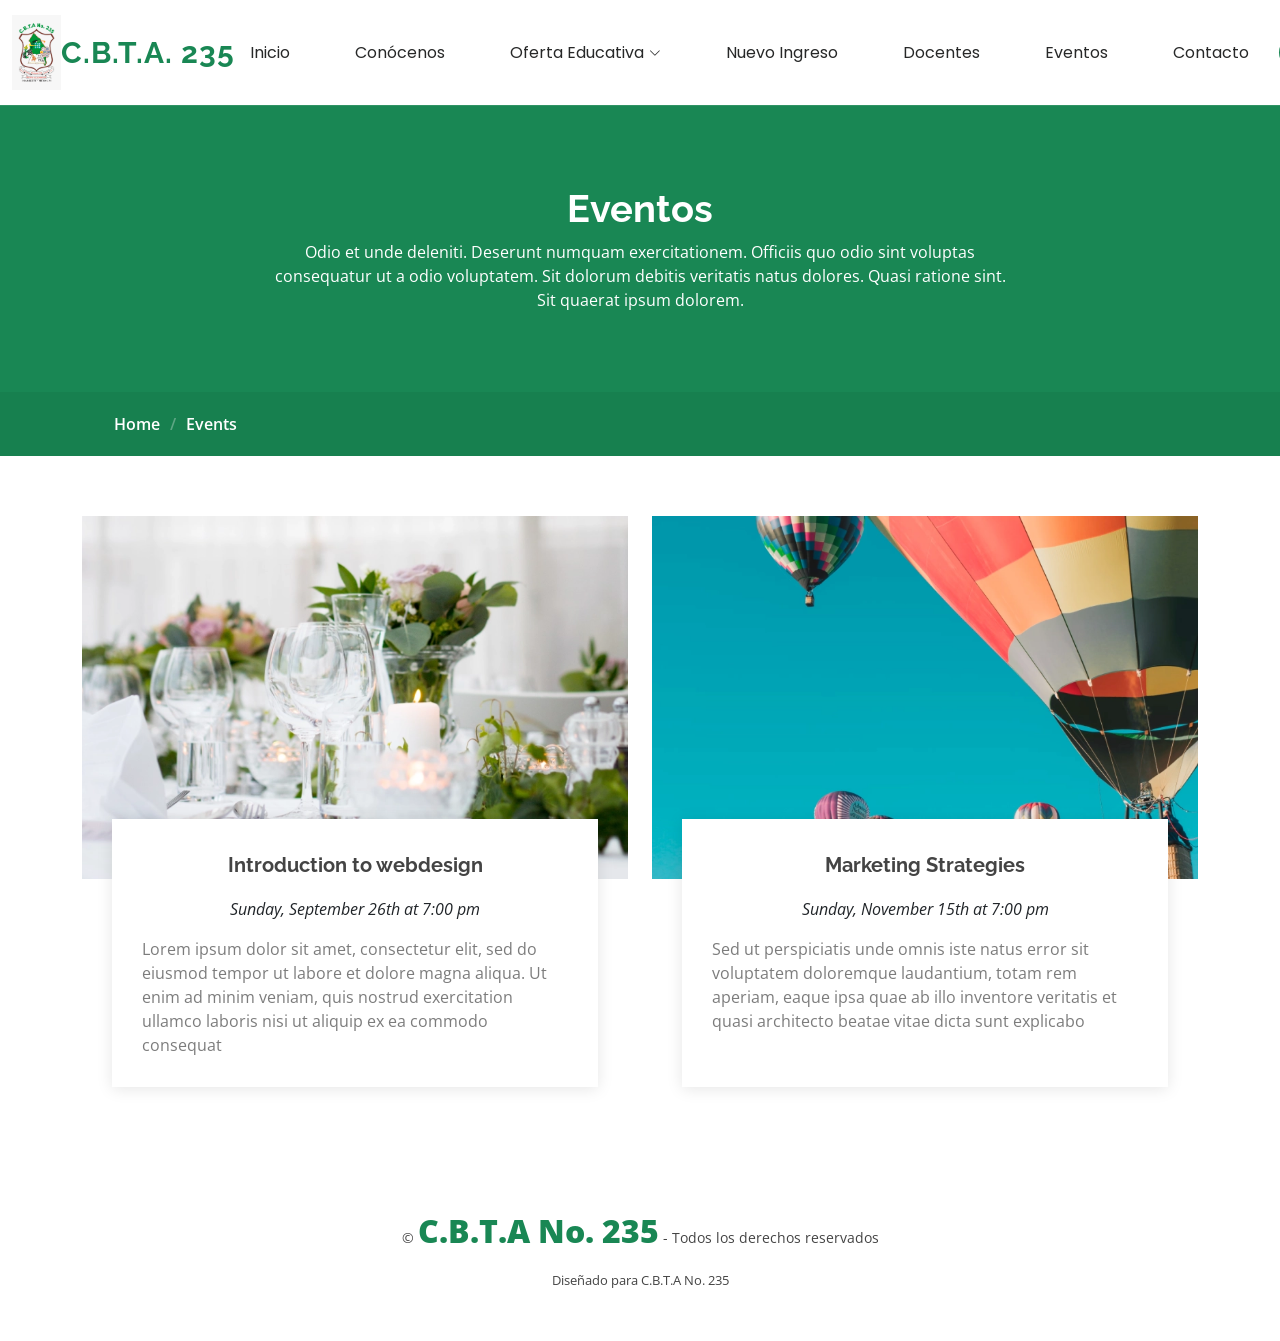
<file: Pagina/events.html>
<!DOCTYPE html>
<html lang="en">

<head>
  <meta charset="utf-8">
  <meta content="width=device-width, initial-scale=1.0" name="viewport">
  <title>Eventos</title>
  <meta name="description" content="">
  <meta name="keywords" content="">

  <!-- Favicons -->
  <link href="assets/img/favicon.jpg" rel="icon">
  <link href="assets/img/apple-touch-icon.png" rel="apple-touch-icon">

  <!-- Fonts -->
  <link href="https://fonts.googleapis.com" rel="preconnect">
  <link href="https://fonts.gstatic.com" rel="preconnect" crossorigin>
  <link href="https://fonts.googleapis.com/css2?family=Open+Sans:ital,wght@0,300;0,400;0,500;0,600;0,700;0,800;1,300;1,400;1,500;1,600;1,700;1,800&family=Poppins:ital,wght@0,100;0,200;0,300;0,400;0,500;0,600;0,700;0,800;0,900;1,100;1,200;1,300;1,400;1,500;1,600;1,700;1,800;1,900&family=Raleway:ital,wght@0,100;0,200;0,300;0,400;0,500;0,600;0,700;0,800;0,900;1,100;1,200;1,300;1,400;1,500;1,600;1,700;1,800;1,900&display=swap" rel="stylesheet">

  <!-- Vendor CSS Files -->
  <link href="assets/vendor/bootstrap/css/bootstrap.min.css" rel="stylesheet">
  <link href="assets/vendor/bootstrap-icons/bootstrap-icons.css" rel="stylesheet">
  <link href="assets/vendor/aos/aos.css" rel="stylesheet">
  <link href="assets/vendor/glightbox/css/glightbox.min.css" rel="stylesheet">
  <link href="assets/vendor/swiper/swiper-bundle.min.css" rel="stylesheet">

  <!-- Main CSS File -->
  <link href="assets/css/main.css" rel="stylesheet">

    <style>

    body {
      background: #f5f7fb;
    }

    /* HERO */
    .hero-section {
      background:
        linear-gradient(rgba(0, 0, 0, .65), rgba(0, 0, 0, .65)),
        url('assets/img/about/1.jpg') center center/cover no-repeat;
      padding: 120px 20px;
      text-align: center;
      color: white;
    }

    .hero-section h1 {
      font-size: 60px;
      font-weight: 800;
      margin-bottom: 20px;
    }

    .hero-section p {
      font-size: 20px;
      max-width: 850px;
      margin: auto;
      line-height: 1.8;
    }

    /* TITULO */
    .section-title-custom {
      text-align: center;
      margin-bottom: 60px;
    }

    .section-title-custom h2 {
      font-size: 42px;
      font-weight: 800;
      color: #198754;
      margin-bottom: 15px;
    }

    .section-title-custom p {
      color: #555;
      font-size: 18px;
    }

    /* CARDS */
    .career-card {
      background: white;
      border-radius: 25px;
      overflow: hidden;
      box-shadow: 0 10px 35px rgba(0, 0, 0, .08);
      transition: .4s;
      height: 100%;
      position: relative;
    }

    .career-card:hover {
      transform: translateY(-10px);
      box-shadow: 0 15px 45px rgba(0, 0, 0, .15);
    }

    .career-card img {
      width: 100%;
      height: 240px;
      object-fit: cover;
    }

    .career-content {
      padding: 30px;
    }

    .career-badge {
      display: inline-block;
      background: #198754;
      color: white;
      padding: 8px 18px;
      border-radius: 50px;
      font-size: 14px;
      font-weight: 600;
      margin-bottom: 20px;
    }

    .career-content h3 {
      font-size: 28px;
      font-weight: 700;
      margin-bottom: 15px;
      color: #111827;
    }

    .career-content p {
      color: #555;
      line-height: 1.8;
      margin-bottom: 25px;
    }

    .career-btn {
      display: inline-flex;
      align-items: center;
      gap: 10px;
      background: linear-gradient(135deg, #198754, #20c997);
      color: white;
      text-decoration: none;
      padding: 14px 28px;
      border-radius: 50px;
      font-weight: 600;
      transition: .4s;
    }

    .career-btn:hover {
      color: white;
      transform: scale(1.05);
    }
/*====================== LOGOS HEADER ======================*/

.header .container-xl{
  max-width: 1650px;
}

.logo-container{
  display:flex;
  align-items:center;
  gap:18px;
  min-width: 320px;
}

.header-logo{
  height:75px;
  width:auto;
  object-fit:contain;
}

.sitename{
  color:#198754;
  font-weight:800;
  font-size:32px;
  margin:0;
  white-space:nowrap;
}

.navmenu{
  margin-left:auto;
  margin-right:auto;
}

.navmenu ul{
  display:flex;
  align-items:center;
  gap:35px;
  list-style:none;
  margin:0;
  padding:0;
}

.navmenu ul li{
  position:relative;
}

.btn-careers-container{
  display:flex;
  align-items:center;
  gap:20px;
}

.btn-getstarted{
  background:#198754;
  color:white;
  padding:14px 30px;
  border-radius:50px;
  text-decoration:none;
  font-weight:600;
  transition:.3s;
  white-space:nowrap;
}

.dgeta-logo{
  height:90px;
  width:auto;
  object-fit:contain;
}
@media(max-width:991px) {
      /*====================== LOGOS HEADER ======================*/

.logo-container {
  display: flex;
  align-items: center;
  gap: 15px;
}

.header-logo {
  height: 70px;
  width: auto;
  object-fit: contain;
}

.btn-careers-container {
  display: flex;
  align-items: center;
  gap: 20px;
}

.dgeta-logo {
  height: 85px;
  width: auto;
  object-fit: contain;
}

.container-xl {
  max-width: 1550px;
}
.header-logo {
  height: 45px;
}

.dgeta-logo {
  height: 55px;
}

      .mobile-nav-toggle {
        display: block;
      }

      .navmenu {
        position: fixed;
        top: 90px;
        right: -100%;
        width: 300px;
        height: auto;
        background: white;
        border-radius: 20px;
        padding: 25px;
        box-shadow: 0 10px 30px rgba(0, 0, 0, .15);
        transition: .4s;
      }

      .navmenu.active {
        right: 20px;
      }

      .navmenu ul {
        flex-direction: column;
        align-items: flex-start;
        gap: 20px;
      }

      .dropdown ul {
        position: static;
        display: none;
        width: 100%;
        margin-top: 10px;
        box-shadow: none;
        background: #f5f5f5;
      }

      .dropdown.active ul {
        display: flex;
      }

      .hero {
        text-align: center;
      }

      .hero h1 {
        font-size: 42px;
      }

      .hero p {
        font-size: 18px;
      }

      .info-section {
        margin-top: 40px;
      }

      .section-title {
        font-size: 32px;
      }
    }
  </style>

</head>

<body class="events-page">

  <header id="header" class="header d-flex align-items-center sticky-top">
    <div class="container-fluid container-xl position-relative d-flex align-items-center">

      <img
        src="assets/img/favicon.jpg"
        alt="SEP"
        class="header-logo">

      <a href="index.html" class="logo d-flex align-items-center me-auto">
        <h1 class="sitename">C.B.T.A. 235</h1>
      </a>

      <nav id="navmenu" class="navmenu">

        <ul>

          <li>
            <a href="index.html">Inicio</a>
          </li>

          <li>
            <a href="about.html">Conócenos</a>
          </li>

          <li class="dropdown">

            <a href="#">
              <span>Oferta Educativa</span>
              <i class="bi bi-chevron-down toggle-dropdown"></i>
            </a>

            <ul>

              <li>
                <a href="agropecuario.html">
                  Técnico Agropecuario
                </a>
              </li>

              <li>
                <a href="ofimatica.html">
                  Técnico en Ofimática
                </a>
              </li>

              <li>
                <a href="administracion.html">
                 TÉCNICO EN ADMINISTRACIÓN PARA EL EMPRENDIMIENTO AGROPECUARIO
                </a>
              </li>

            </ul>

          </li>

           <li>
      <a href="NuevoIngreso.html">
        Nuevo Ingreso
      </a>
    </li>

          <li>
            <a href="trainers.html">Docentes</a>
          </li>

          <li>
            <a href="events.html">Eventos</a>
          </li>

          <li>
            <a href="contact.html">Contacto</a>
          </li>

        </ul>

        <i class="mobile-nav-toggle d-xl-none bi bi-list"></i>

      </nav>

      <a class="btn-getstarted" href="courses.html">Get Started</a>

    </div>
  </header>

  <main class="main">

    <!-- Page Title -->
    <div class="page-title" data-aos="fade">
      <div class="heading">
        <div class="container">
          <div class="row d-flex justify-content-center text-center">
            <div class="col-lg-8">
              <h1>Eventos</h1>
              <p class="mb-0">Odio et unde deleniti. Deserunt numquam exercitationem. Officiis quo odio sint voluptas consequatur ut a odio voluptatem. Sit dolorum debitis veritatis natus dolores. Quasi ratione sint. Sit quaerat ipsum dolorem.</p>
            </div>
          </div>
        </div>
      </div>
      <nav class="breadcrumbs">
        <div class="container">
          <ol>
            <li><a href="index.html">Home</a></li>
            <li class="current">Events</li>
          </ol>
        </div>
      </nav>
    </div><!-- End Page Title -->

    <!-- Events Section -->
    <section id="events" class="events section">

      <div class="container" data-aos="fade-up">

        <div class="row">
          <div class="col-md-6 d-flex align-items-stretch">
            <div class="card">
              <div class="card-img">
                <img src="assets/img/event/event-item-1.webp" alt="...">
              </div>
              <div class="card-body">
                <h5 class="card-title"><a href="">Introduction to webdesign</a></h5>
                <p class="fst-italic text-center">Sunday, September 26th at 7:00 pm</p>
                <p class="card-text">Lorem ipsum dolor sit amet, consectetur elit, sed do eiusmod tempor ut labore et dolore magna aliqua. Ut enim ad minim veniam, quis nostrud exercitation ullamco laboris nisi ut aliquip ex ea commodo consequat</p>
              </div>
            </div>
          </div>
          <div class="col-md-6 d-flex align-items-stretch">
            <div class="card">
              <div class="card-img">
                <img src="assets/img/event/event-item-2.webp" alt="...">
              </div>
              <div class="card-body">
                <h5 class="card-title"><a href="">Marketing Strategies</a></h5>
                <p class="fst-italic text-center">Sunday, November 15th at 7:00 pm</p>
                <p class="card-text">Sed ut perspiciatis unde omnis iste natus error sit voluptatem doloremque laudantium, totam rem aperiam, eaque ipsa quae ab illo inventore veritatis et quasi architecto beatae vitae dicta sunt explicabo</p>
              </div>
            </div>

          </div>
        </div>

      </div>

    </section><!-- /Events Section -->

  </main>

  <footer id="footer" class="footer">

    <div class="container text-center">

      <p>
        © <strong class="sitename">C.B.T.A No. 235</strong>
        - Todos los derechos reservados
      </p>

      <div class="credits">
        Diseñado para C.B.T.A No. 235
      </div>

    </div>

  </footer>

  <!-- Scroll Top -->
  <a href="#" id="scroll-top" class="scroll-top d-flex align-items-center justify-content-center"><i class="bi bi-arrow-up-short"></i></a>

  <!-- Preloader -->
  <div id="preloader"></div>

  <!-- Vendor JS Files -->
  <script src="assets/vendor/bootstrap/js/bootstrap.bundle.min.js"></script>
  <script src="assets/vendor/php-email-form/validate.js"></script>
  <script src="assets/vendor/aos/aos.js"></script>
  <script src="assets/vendor/glightbox/js/glightbox.min.js"></script>
  <script src="assets/vendor/purecounter/purecounter_vanilla.js"></script>
  <script src="assets/vendor/swiper/swiper-bundle.min.js"></script>

  <!-- Main JS File -->
  <script src="assets/js/main.js"></script>

</body>

</html>
</file>
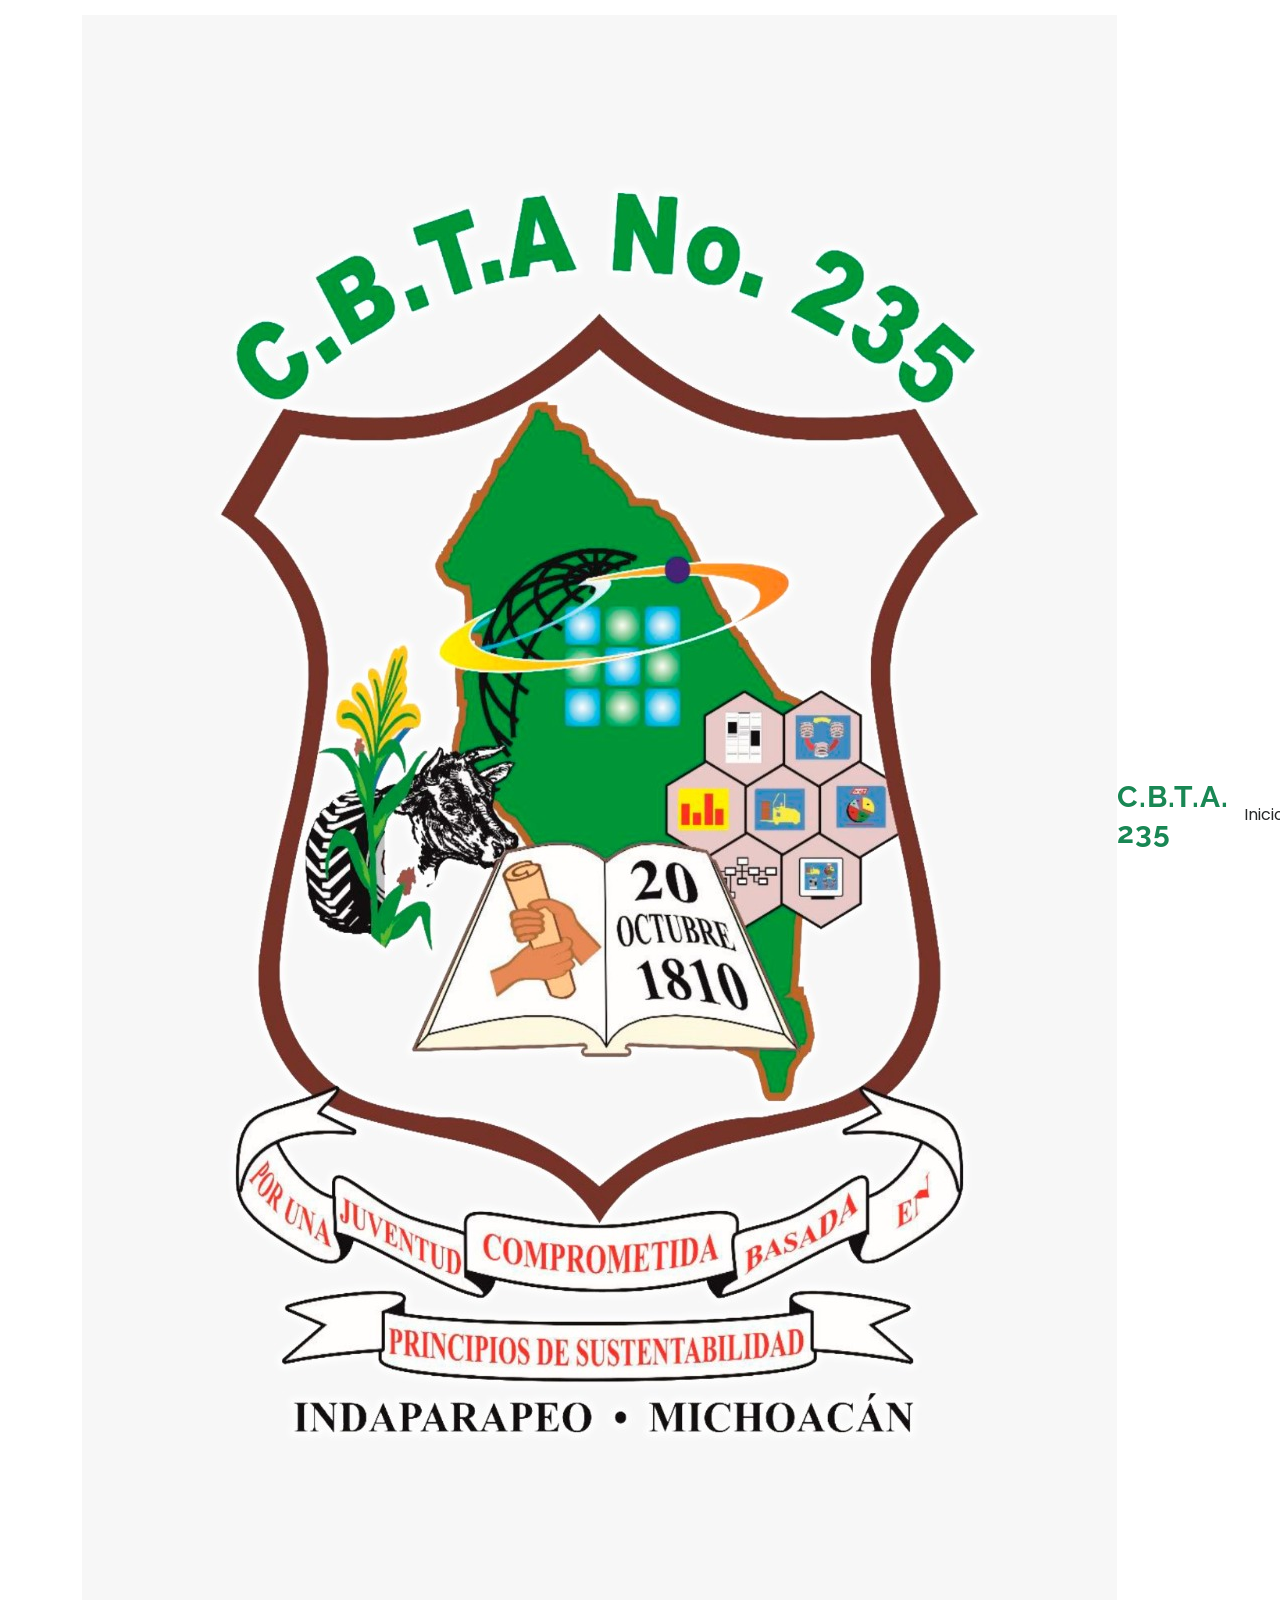
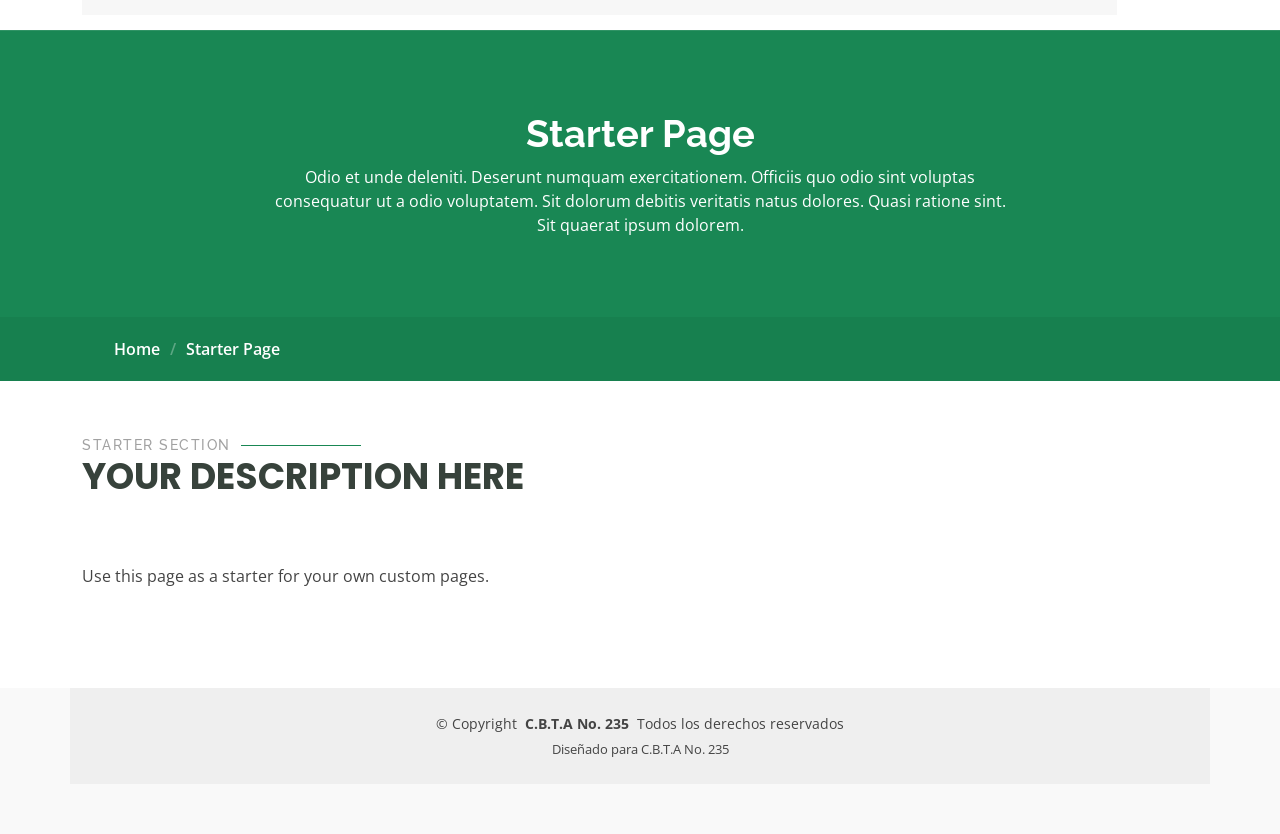
<file: Pagina/starter-page.html>
<!DOCTYPE html>
<html lang="en">

<head>
  <meta charset="utf-8">
  <meta content="width=device-width, initial-scale=1.0" name="viewport">
  <title>Starter Page - Mentor Bootstrap Template</title>
  <meta name="description" content="">
  <meta name="keywords" content="">

  <!-- Favicons -->
  <link href="assets/img/favicon.jpg" rel="icon">
  <link href="assets/img/apple-touch-icon.png" rel="apple-touch-icon">

  <!-- Fonts -->
  <link href="https://fonts.googleapis.com" rel="preconnect">
  <link href="https://fonts.gstatic.com" rel="preconnect" crossorigin>
  <link href="https://fonts.googleapis.com/css2?family=Open+Sans:ital,wght@0,300;0,400;0,500;0,600;0,700;0,800;1,300;1,400;1,500;1,600;1,700;1,800&family=Poppins:ital,wght@0,100;0,200;0,300;0,400;0,500;0,600;0,700;0,800;0,900;1,100;1,200;1,300;1,400;1,500;1,600;1,700;1,800;1,900&family=Raleway:ital,wght@0,100;0,200;0,300;0,400;0,500;0,600;0,700;0,800;0,900;1,100;1,200;1,300;1,400;1,500;1,600;1,700;1,800;1,900&display=swap" rel="stylesheet">

  <!-- Vendor CSS Files -->
  <link href="assets/vendor/bootstrap/css/bootstrap.min.css" rel="stylesheet">
  <link href="assets/vendor/bootstrap-icons/bootstrap-icons.css" rel="stylesheet">
  <link href="assets/vendor/aos/aos.css" rel="stylesheet">
  <link href="assets/vendor/glightbox/css/glightbox.min.css" rel="stylesheet">
  <link href="assets/vendor/swiper/swiper-bundle.min.css" rel="stylesheet">

  <!-- Main CSS File -->
  <link href="assets/css/main.css" rel="stylesheet">

</head>

<body class="starter-page-page">

  <header id="header" class="header d-flex align-items-center sticky-top">
    <div class="container-fluid container-xl position-relative d-flex align-items-center">

      <img
        src="assets/img/favicon.jpg"
        alt="SEP"
        class="header-logo">

      <a href="index.html" class="logo d-flex align-items-center me-auto">
        <h1 class="sitename">C.B.T.A. 235</h1>
      </a>

      <nav id="navmenu" class="navmenu">

        <ul>

          <li>
            <a href="index.html">Inicio</a>
          </li>

          <li>
            <a href="about.html">Conócenos</a>
          </li>

          <li class="dropdown">

            <a href="#">
              <span>Oferta Educativa</span>
              <i class="bi bi-chevron-down toggle-dropdown"></i>
            </a>

            <ul>

              <li>
                <a href="agropecuario.html">
                  Técnico Agropecuario
                </a>
              </li>

              <li>
                <a href="ofimatica.html">
                  Técnico en Ofimática
                </a>
              </li>

              <li>
                <a href="administracion.html">
                 TÉCNICO EN ADMINISTRACIÓN PARA EL EMPRENDIMIENTO AGROPECUARIO
                </a>
              </li>

            </ul>

          </li>

          <li>
            <a href="trainers.html">Docentes</a>
          </li>

          <li>
            <a href="events.html">Eventos</a>
          </li>

          <li>
            <a href="contact.html">Contacto</a>
          </li>

        </ul>

        <i class="mobile-nav-toggle d-xl-none bi bi-list"></i>

      </nav>

      <a class="btn-getstarted" href="courses.html">Get Started</a>

    </div>
  </header>

  <main class="main">

    <!-- Page Title -->
    <div class="page-title" data-aos="fade">
      <div class="heading">
        <div class="container">
          <div class="row d-flex justify-content-center text-center">
            <div class="col-lg-8">
              <h1>Starter Page</h1>
              <p class="mb-0">Odio et unde deleniti. Deserunt numquam exercitationem. Officiis quo odio sint voluptas consequatur ut a odio voluptatem. Sit dolorum debitis veritatis natus dolores. Quasi ratione sint. Sit quaerat ipsum dolorem.</p>
            </div>
          </div>
        </div>
      </div>
      <nav class="breadcrumbs">
        <div class="container">
          <ol>
            <li><a href="index.html">Home</a></li>
            <li class="current">Starter Page</li>
          </ol>
        </div>
      </nav>
    </div><!-- End Page Title -->

    <!-- Starter Section Section -->
    <section id="starter-section" class="starter-section section">

      <!-- Section Title -->
      <div class="container section-title" data-aos="fade-up">
        <h2>Starter Section</h2>
        <p>Your Description Here<br></p>
      </div><!-- End Section Title -->

      <div class="container" data-aos="fade-up">
        <p>Use this page as a starter for your own custom pages.</p>
      </div>

    </section><!-- /Starter Section Section -->

  </main>

<footer id="footer" class="footer position-relative light-background">

  <div class="container copyright text-center mt-4">
    <p>
      © <span>Copyright</span>
      <strong class="px-1 sitename">C.B.T.A No. 235</strong>
      <span>Todos los derechos reservados</span>
    </p>

    <div class="credits">
      Diseñado para C.B.T.A No. 235
    </div>
  </div>

</footer>

  <!-- Scroll Top -->
  <a href="#" id="scroll-top" class="scroll-top d-flex align-items-center justify-content-center"><i class="bi bi-arrow-up-short"></i></a>

  <!-- Preloader -->
  <div id="preloader"></div>

  <!-- Vendor JS Files -->
  <script src="assets/vendor/bootstrap/js/bootstrap.bundle.min.js"></script>
  <script src="assets/vendor/php-email-form/validate.js"></script>
  <script src="assets/vendor/aos/aos.js"></script>
  <script src="assets/vendor/glightbox/js/glightbox.min.js"></script>
  <script src="assets/vendor/purecounter/purecounter_vanilla.js"></script>
  <script src="assets/vendor/swiper/swiper-bundle.min.js"></script>

  <!-- Main JS File -->
  <script src="assets/js/main.js"></script>

</body>

</html>
</file>
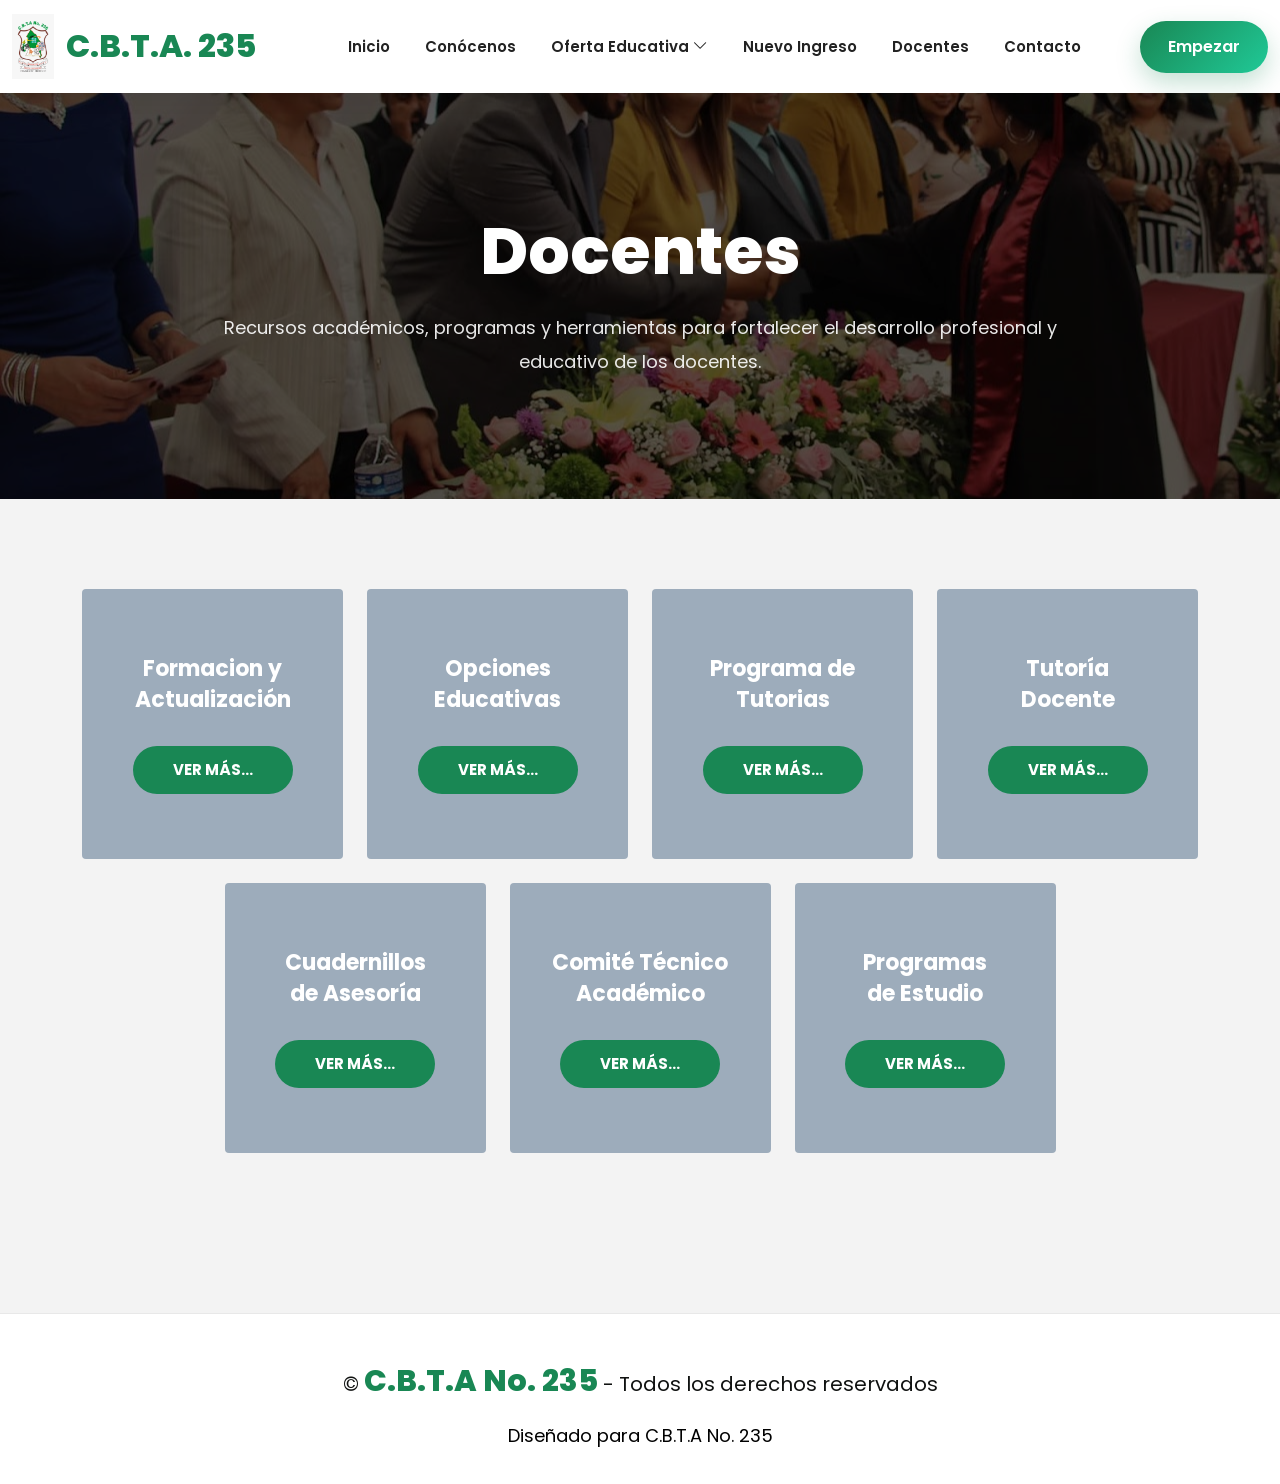
<file: Pagina/trainers.html>
<!DOCTYPE html>
<html lang="es">

<head>

  <meta charset="utf-8">
  <meta content="width=device-width, initial-scale=1.0" name="viewport">

  <title>Docentes | C.B.T.A. 235</title>

  <!-- Favicon -->
  <link href="assets/img/favicon.jpg" rel="icon">

  <!-- Google Fonts -->
  <link rel="preconnect" href="https://fonts.googleapis.com">
  <link rel="preconnect" href="https://fonts.gstatic.com" crossorigin>

  <link href="https://fonts.googleapis.com/css2?family=Poppins:wght@300;400;500;600;700;800&display=swap" rel="stylesheet">

  <!-- Bootstrap -->
  <link href="assets/vendor/bootstrap/css/bootstrap.min.css" rel="stylesheet">

  <!-- Bootstrap Icons -->
  <link href="assets/vendor/bootstrap-icons/bootstrap-icons.css" rel="stylesheet">

<style>

/*==================================================
GENERAL
==================================================*/

*{
  margin:0;
  padding:0;
  box-sizing:border-box;
}

body{
  font-family:'Poppins',sans-serif;
  background:#f3f3f3;
  overflow-x:hidden;
}

/*==================================================
HEADER
==================================================*/

.header{
  background:white;
  box-shadow:0 4px 20px rgba(0,0,0,.08);
  padding:14px 0;
  position:sticky;
  top:0;
  z-index:9999;
}

.header .container-xl{
  max-width:1500px;
}

/* LOGO */

.logo{
  display:flex;
  align-items:center;
  gap:12px;
  text-decoration:none;
}

.logo img{
  height:65px;
  object-fit:contain;
}

.logo h1{
  color:#198754;
  font-size:32px;
  font-weight:800;
  margin:0;
}

/*==================================================
MENU
==================================================*/

.navmenu ul{
  display:flex;
  align-items:center;
  gap:35px;
  list-style:none;
  margin:0;
}

.navmenu ul li{
  position:relative;
}

.navmenu ul li a{
  color:#222;
  text-decoration:none;
  font-size:15px;
  font-weight:600;
  transition:.3s;
  position:relative;
}

.navmenu ul li a::after{
  content:'';
  position:absolute;
  left:0;
  bottom:-6px;
  width:0%;
  height:2px;
  background:#198754;
  transition:.3s;
}

.navmenu ul li a:hover{
  color:#198754;
}

.navmenu ul li a:hover::after{
  width:100%;
}

/*==================================================
DROPDOWN
==================================================*/

.dropdown ul{
  position:absolute;
  top:120%;
  left:0;
  background:white;
  min-width:280px;
  padding:15px;
  border-radius:18px;
  display:none;
  flex-direction:column;
  gap:10px;
  box-shadow:0 12px 30px rgba(0,0,0,.12);
}

.dropdown:hover ul{
  display:flex;
}

.dropdown ul li a{
  display:block;
  padding:12px 14px;
  border-radius:12px;
}

.dropdown ul li a:hover{
  background:#f4f7fb;
}

/*==================================================
BOTON HEADER
==================================================*/

.btn-header{
  background:linear-gradient(135deg,#198754,#20c997);
  color:white;
  text-decoration:none;
  padding:14px 28px;
  border-radius:50px;
  font-weight:600;
  transition:.4s;
  box-shadow:0 10px 25px rgba(25,135,84,.25);
}

.btn-header:hover{
  color:white;
  transform:translateY(-3px);
}

/*==================================================
HERO
==================================================*/

.hero{
  background:
  linear-gradient(rgba(0,0,0,.65),rgba(0,0,0,.65)),
  url('assets/img/about/1.jpg') center center/cover no-repeat;

  padding:120px 20px;
  text-align:center;
  color:white;
}

.hero h1{
  font-size:65px;
  font-weight:800;
  margin-bottom:20px;
}

.hero p{
  max-width:850px;
  margin:auto;
  font-size:18px;
  line-height:1.9;
  color:rgba(255,255,255,.9);
}

/*==================================================
SECCION DOCENTES
==================================================*/

.docentes-links{
  padding:90px 0;
}

/*==================================================
TARJETAS
==================================================*/

.doc-card{
  background:#9dacbb;
  min-height:270px;
  border-radius:4px;
  padding:45px 25px;

  display:flex;
  flex-direction:column;
  justify-content:center;
  align-items:center;

  text-align:center;

  transition:.4s;
}

.doc-card:hover{
  transform:translateY(-8px);
  box-shadow:0 15px 35px rgba(0,0,0,.15);
}

/* TITULO */

.doc-card h3{
  color:white;
  font-size:22px;
  font-weight:700;
  line-height:1.4;
  margin-bottom:30px;
}

/* TEXTO PEQUEÑO */

.mini-text{
  color:white;
  font-size:12px;
  line-height:1.3;
  margin-top:-15px;
  margin-bottom:28px;
  max-width:230px;
}

/* BOTON */

.doc-card a{
  background:#198754;
  color:white;
  text-decoration:none;
  padding:13px 40px;
  border-radius:50px;
  font-size:15px;
  font-weight:700;
  transition:.3s;
}

.doc-card a:hover{
  background:#198754;
  color:white;
  transform:scale(1.05);
}

/*==================================================
FOOTER
==================================================*/

.footer{
  background:#ffffff;
  padding:45px 0 35px;
  margin-top:70px;
  border-top:1px solid #e8e8e8;
}

.footer-copy{
  font-size:20px;
  color:#101211;
  margin-bottom:18px;
  font-weight:400;
}

.footer-copy strong{
  color:#198754;
  font-size:30px;
  font-weight:800;
}

.footer-text{
  font-size:18px;
  color:#000000;
  margin:0;
  font-weight:400;
}


/*==================================================
MOBILE
==================================================*/

.mobile-nav-toggle{
  display:none;
}

@media(max-width:991px){

  .logo img{
    height:50px;
  }

  .logo h1{
    font-size:24px;
  }

  .btn-header{
    display:none;
  }

  .mobile-nav-toggle{
    display:block;
    font-size:34px;
    color:#198754;
    cursor:pointer;
  }

  .navmenu{
    position:fixed;
    top:90px;
    right:-100%;
    width:290px;
    background:white;
    border-radius:25px;
    padding:25px;
    transition:.4s;
    z-index:9999;
    box-shadow:0 10px 40px rgba(0,0,0,.18);
  }

  .navmenu.active{
    right:15px;
  }

  .navmenu ul{
    flex-direction:column;
    align-items:flex-start;
    gap:22px;
  }

  .dropdown ul{
    position:static;
    display:none;
    width:100%;
    margin-top:12px;
    background:#f4f7fb;
    box-shadow:none;
  }

  .dropdown.active ul{
    display:flex;
  }

  .hero h1{
    font-size:42px;
  }

  .doc-card{
    min-height:240px;
  }

  .doc-card h3{
    font-size:20px;
  }
  .footer-copy{
    font-size:16px;
    line-height:1.7;
  }

  .footer-copy strong{
    font-size:24px;
  }

  .footer-text{
    font-size:16px;
  }


}

</style>

</head>

<body>

<!--==================================================
HEADER
===================================================-->

<header class="header">

  <div class="container-fluid container-xl d-flex align-items-center justify-content-between">

    <!-- LOGO -->

    <a href="index.html" class="logo">

      <img src="assets/img/favicon.jpg" alt="Logo">

      <h1>C.B.T.A. 235</h1>

    </a>

    <!-- MENU -->

    <nav class="navmenu" id="navmenu">

      <ul>

        <li><a href="index.html">Inicio</a></li>

        <li><a href="about.html">Conócenos</a></li>

        <li class="dropdown">

          <a href="#">
            Oferta Educativa
            <i class="bi bi-chevron-down"></i>
          </a>

          <ul>

            <li><a href="agropecuario.html">Técnico Agropecuario</a></li>

            <li><a href="ofimatica.html">Técnico en Ofimática</a></li>

            <li><a href="administracion.html">Técnico en Administración</a></li>

          </ul>

        </li>

        <li><a href="NuevoIngreso.html">Nuevo Ingreso</a></li>

        <li><a href="trainers.html">Docentes</a></li>


        <li><a href="contact.html">Contacto</a></li>

      </ul>

    </nav>

    <!-- BOTON -->

    <a href="courses.html" class="btn-header">
      Empezar
    </a>

    <!-- MOBILE -->

    <i class="mobile-nav-toggle bi bi-list"></i>

  </div>

</header>

<!--==================================================
HERO
===================================================-->

<section class="hero">

  <div class="container">

    <h1>Docentes</h1>

    <p>
      Recursos académicos, programas y herramientas para fortalecer
      el desarrollo profesional y educativo de los docentes.
    </p>

  </div>

</section>

<!--==================================================
TARJETAS
===================================================-->

<section class="docentes-links">

  <div class="container">

    <div class="row g-4 justify-content-center">

      <!-- CARD -->

      <div class="col-lg-3 col-md-6">
        <div class="doc-card">

          <h3>Formacion y <br>Actualización</h3>

          <a href="https://dgetaycm.sep.gob.mx/Formación%20y%20Actualización" target="_blank">
            VER MÁS...
          </a>

        </div>
      </div>

      <!-- CARD -->

      <div class="col-lg-3 col-md-6">
        <div class="doc-card">

          <h3>Opciones <br>Educativas</h3>

          <a href="https://dgetaycm.sep.gob.mx/Modalidades" target="_blank">
            VER MÁS...
          </a>

        </div>
      </div>

        <!-- CARD -->

      <div class="col-lg-3 col-md-6">
        <div class="doc-card">

          <h3>Programa de <br>Tutorias</h3>

          <a href="https://dgetaycm.sep.gob.mx/Programa%20de%20tutorias" target="_blank">
            VER MÁS...
          </a>

        </div>
      </div>

      <!-- CARD -->

      <div class="col-lg-3 col-md-6">
        <div class="doc-card">

          <h3>Tutoría<br>Docente</h3>

          <a href="https://dgetaycm.sep.gob.mx/Tutoría%20Docente" target="_blank">
            VER MÁS...
          </a>

        </div>
      </div>

      <!-- CARD -->

      <div class="col-lg-3 col-md-6">
        <div class="doc-card">

          <h3>Cuadernillos<br>de Asesoría</h3>

          <a href="https://dgetaycm.sep.gob.mx/Cuadernillos%20de%20Asesoría" target="_blank">
            VER MÁS...
          </a>

        </div>
      </div>

      <!-- CARD -->

      <div class="col-lg-3 col-md-6">
        <div class="doc-card">

          <h3>Comité Técnico<br>Académico</h3>

          <a href="https://dgetaycm.sep.gob.mx/Comité%20Técnico%20Académico" target="_blank">
            VER MÁS...
          </a>

        </div>
      </div>

      <!-- CARD -->

      <div class="col-lg-3 col-md-6">
        <div class="doc-card">

          <h3>Programas<br>de Estudio</h3>

          <a href="https://dgetaycm.sep.gob.mx/Programas%20de%20Estudio" target="_blank">
            VER MÁS...
          </a>

        </div>
      </div>
      </div>

    </div>

  </div>

</section>

<!--==================================================
FOOTER
===================================================-->

<footer id="footer" class="footer">

  <div class="container text-center">

    <p class="footer-copy">
      © <strong class="footer-title">C.B.T.A No. 235</strong>
      - Todos los derechos reservados
    </p>

    <div class="footer-text">
      Diseñado para C.B.T.A No. 235
    </div>

  </div>

</footer>

<!--==================================================
SCRIPTS
===================================================-->

<script src="assets/vendor/bootstrap/js/bootstrap.bundle.min.js"></script>

<script>

const mobileToggle = document.querySelector('.mobile-nav-toggle');
const navmenu = document.querySelector('.navmenu');

mobileToggle.addEventListener('click', () => {

  navmenu.classList.toggle('active');

  mobileToggle.classList.toggle('bi-list');
  mobileToggle.classList.toggle('bi-x');

});

document.querySelectorAll('.dropdown > a').forEach(item => {

  item.addEventListener('click', function(e){

    if(window.innerWidth < 992){

      e.preventDefault();

      this.parentElement.classList.toggle('active');

    }

  });

});

</script>

</body>
</html>
</file>
<file: Pagina/assets/css/main.css>
/**
* Template Name: Mentor
* Template URL: https://bootstrapmade.com/mentor-free-education-bootstrap-theme/
* Updated: Jul 07 2025 with Bootstrap v5.3.7
* Author: BootstrapMade.com
* License: https://bootstrapmade.com/license/
*/

/*--------------------------------------------------------------
# Font & Color Variables
# Help: https://bootstrapmade.com/color-system/
--------------------------------------------------------------*/
/* Fonts */
:root {
  --default-font: "Open Sans",  system-ui, -apple-system, "Segoe UI", Roboto, "Helvetica Neue", Arial, "Noto Sans", "Liberation Sans", sans-serif, "Apple Color Emoji", "Segoe UI Emoji", "Segoe UI Symbol", "Noto Color Emoji";
  --heading-font: "Raleway",  sans-serif;
  --nav-font: "Poppins",  sans-serif;
}

/* Global Colors - The following color variables are used throughout the website. Updating them here will change the color scheme of the entire website */
:root { 
  --background-color: #ffffff; /* Background color for the entire website, including individual sections */
  --default-color: #444444; /* Default color used for the majority of the text content across the entire website */
  --heading-color: #37423b; /* Color for headings, subheadings and title throughout the website */
  --accent-color: #198754; /* Accent color that represents your brand on the website. It's used for buttons, links, and other elements that need to stand out */
  --surface-color: #ffffff; /* The surface color is used as a background of boxed elements within sections, such as cards, icon boxes, or other elements that require a visual separation from the global background. */
  --contrast-color: #ffffff; /* Contrast color for text, ensuring readability against backgrounds of accent, heading, or default colors. */
}

/* Nav Menu Colors - The following color variables are used specifically for the navigation menu. They are separate from the global colors to allow for more customization options */
:root {
  --nav-color: #272828;  /* The default color of the main navmenu links */
  --nav-hover-color: #198754; /* Applied to main navmenu links when they are hovered over or active */
  --nav-mobile-background-color: #ffffff; /* Used as the background color for mobile navigation menu */
  --nav-dropdown-background-color: #ffffff; /* Used as the background color for dropdown items that appear when hovering over primary navigation items */
  --nav-dropdown-color: #272828; /* Used for navigation links of the dropdown items in the navigation menu. */
  --nav-dropdown-hover-color: #198754; /* Similar to --nav-hover-color, this color is applied to dropdown navigation links when they are hovered over. */
}

/* Color Presets - These classes override global colors when applied to any section or element, providing reuse of the sam color scheme. */

.light-background {
  --background-color: #f9f9f9;
  --surface-color: #ffffff;
}

.dark-background {
  --background-color: #060606;
  --default-color: #ffffff;
  --heading-color: #ffffff;
  --surface-color: #252525;
  --contrast-color: #ffffff;
}

/* Smooth scroll */
:root {
  scroll-behavior: smooth;
}

/*--------------------------------------------------------------
# General Styling & Shared Classes
--------------------------------------------------------------*/
body {
  color: var(--default-color);
  background-color: var(--background-color);
  font-family: var(--default-font);
}

a {
  color: var(--accent-color);
  text-decoration: none;
  transition: 0.3s;
}

a:hover {
  color: color-mix(in srgb, var(--accent-color), transparent 25%);
  text-decoration: none;
}

h1,
h2,
h3,
h4,
h5,
h6 {
  color: var(--heading-color);
  font-family: var(--heading-font);
}

/* PHP Email Form Messages
------------------------------*/
.php-email-form .error-message {
  display: none;
  background: #df1529;
  color: #ffffff;
  text-align: left;
  padding: 15px;
  margin-bottom: 24px;
  font-weight: 600;
}

.php-email-form .sent-message {
  display: none;
  color: #ffffff;
  background: #198754;
  text-align: center;
  padding: 15px;
  margin-bottom: 24px;
  font-weight: 600;
}

.php-email-form .loading {
  display: none;
  background: var(--surface-color);
  text-align: center;
  padding: 15px;
  margin-bottom: 24px;
}

.php-email-form .loading:before {
  content: "";
  display: inline-block;
  border-radius: 50%;
  width: 24px;
  height: 24px;
  margin: 0 10px -6px 0;
  border: 3px solid var(--accent-color);
  border-top-color: var(--surface-color);
  animation: php-email-form-loading 1s linear infinite;
}

@keyframes php-email-form-loading {
  0% {
    transform: rotate(0deg);
  }

  100% {
    transform: rotate(360deg);
  }
}

/* Pulsating Play Button
------------------------------*/
.pulsating-play-btn {
  width: 94px;
  height: 94px;
  background: radial-gradient(var(--accent-color) 50%, color-mix(in srgb, var(--accent-color), transparent 75%) 52%);
  border-radius: 50%;
  display: block;
  position: relative;
  overflow: hidden;
}

.pulsating-play-btn:before {
  content: "";
  position: absolute;
  width: 120px;
  height: 120px;
  animation-delay: 0s;
  animation: pulsate-play-btn 2s;
  animation-direction: forwards;
  animation-iteration-count: infinite;
  animation-timing-function: steps;
  opacity: 1;
  border-radius: 50%;
  border: 5px solid color-mix(in srgb, var(--accent-color), transparent 30%);
  top: -15%;
  left: -15%;
  background: rgba(198, 16, 0, 0);
}

.pulsating-play-btn:after {
  content: "";
  position: absolute;
  left: 50%;
  top: 50%;
  transform: translateX(-40%) translateY(-50%);
  width: 0;
  height: 0;
  border-top: 10px solid transparent;
  border-bottom: 10px solid transparent;
  border-left: 15px solid #fff;
  z-index: 100;
  transition: all 400ms cubic-bezier(0.55, 0.055, 0.675, 0.19);
}

.pulsating-play-btn:hover:before {
  content: "";
  position: absolute;
  left: 50%;
  top: 50%;
  transform: translateX(-40%) translateY(-50%);
  width: 0;
  height: 0;
  border: none;
  border-top: 10px solid transparent;
  border-bottom: 10px solid transparent;
  border-left: 15px solid #fff;
  z-index: 200;
  animation: none;
  border-radius: 0;
}

.pulsating-play-btn:hover:after {
  border-left: 15px solid var(--accent-color);
  transform: scale(20);
}

@keyframes pulsate-play-btn {
  0% {
    transform: scale(0.6, 0.6);
    opacity: 1;
  }

  100% {
    transform: scale(1, 1);
    opacity: 0;
  }
}

/*--------------------------------------------------------------
# Global Header
--------------------------------------------------------------*/
.header {
  color: var(--default-color);
  background-color: var(--background-color);
  padding: 15px 0;
  transition: all 0.5s;
  z-index: 997;
}

.header .logo {
  line-height: 1;
}

.header .logo img {
  max-height: 36px;
  margin-right: 8px;
}

.header .logo h1 {
  font-weight: 700;
  font-size: 30px;
  margin: 0;
  letter-spacing: 1px;
  text-transform: uppercase;
  color: var(--accent-color);
}

.header .btn-getstarted,
.header .btn-getstarted:focus {
  color: var(--contrast-color);
  background: var(--accent-color);
  font-size: 14px;
  padding: 8px 25px;
  margin: 0 0 0 30px;
  border-radius: 50px;
  transition: 0.3s;
}

.header .btn-getstarted:hover,
.header .btn-getstarted:focus:hover {
  color: var(--contrast-color);
  background: color-mix(in srgb, var(--accent-color), transparent 15%);
}

@media (max-width: 1200px) {
  .header .logo {
    order: 1;
  }

  .header .btn-getstarted {
    order: 2;
    margin: 0 15px 0 0;
    padding: 6px 15px;
  }

  .header .navmenu {
    order: 3;
  }
}

.scrolled .header {
  box-shadow: 0px 0 18px rgba(0, 0, 0, 0.1);
}

/*--------------------------------------------------------------
# Navigation Menu
--------------------------------------------------------------*/
/* Navmenu - Desktop */
@media (min-width: 1200px) {
  .navmenu {
    padding: 0;
  }

  .navmenu ul {
    margin: 0;
    padding: 0;
    display: flex;
    list-style: none;
    align-items: center;
  }

  .navmenu li {
    position: relative;
  }

  .navmenu a,
  .navmenu a:focus {
    color: var(--nav-color);
    padding: 18px 15px;
    font-size: 16px;
    font-family: var(--nav-font);
    font-weight: 400;
    display: flex;
    align-items: center;
    justify-content: space-between;
    white-space: nowrap;
    transition: 0.3s;
  }

  .navmenu a i,
  .navmenu a:focus i {
    font-size: 12px;
    line-height: 0;
    margin-left: 5px;
    transition: 0.3s;
  }

  .navmenu li:last-child a {
    padding-right: 0;
  }

  .navmenu li:hover>a,
  .navmenu .active,
  .navmenu .active:focus {
    color: var(--nav-hover-color);
  }

  .navmenu .dropdown ul {
    margin: 0;
    padding: 10px 0;
    background: var(--nav-dropdown-background-color);
    display: block;
    position: absolute;
    visibility: hidden;
    left: 14px;
    top: 130%;
    opacity: 0;
    transition: 0.3s;
    border-radius: 4px;
    z-index: 99;
    box-shadow: 0px 0px 30px rgba(0, 0, 0, 0.1);
  }

  .navmenu .dropdown ul li {
    min-width: 200px;
  }

  .navmenu .dropdown ul a {
    padding: 10px 20px;
    font-size: 15px;
    text-transform: none;
    color: var(--nav-dropdown-color);
  }

  .navmenu .dropdown ul a i {
    font-size: 12px;
  }

  .navmenu .dropdown ul a:hover,
  .navmenu .dropdown ul .active:hover,
  .navmenu .dropdown ul li:hover>a {
    color: var(--nav-dropdown-hover-color);
  }

  .navmenu .dropdown:hover>ul {
    opacity: 1;
    top: 100%;
    visibility: visible;
  }

  .navmenu .dropdown .dropdown ul {
    top: 0;
    left: -90%;
    visibility: hidden;
  }

  .navmenu .dropdown .dropdown:hover>ul {
    opacity: 1;
    top: 0;
    left: -100%;
    visibility: visible;
  }
}

/* Navmenu - Mobile */
@media (max-width: 1199px) {
  .mobile-nav-toggle {
    color: var(--nav-color);
    font-size: 28px;
    line-height: 0;
    margin-right: 10px;
    cursor: pointer;
    transition: color 0.3s;
  }

  .navmenu {
    padding: 0;
    z-index: 9997;
  }

  .navmenu ul {
    display: none;
    list-style: none;
    position: absolute;
    inset: 60px 20px 20px 20px;
    padding: 10px 0;
    margin: 0;
    border-radius: 6px;
    background-color: var(--nav-mobile-background-color);
    border: 1px solid color-mix(in srgb, var(--default-color), transparent 90%);
    box-shadow: none;
    overflow-y: auto;
    transition: 0.3s;
    z-index: 9998;
  }

  .navmenu a,
  .navmenu a:focus {
    color: var(--nav-dropdown-color);
    padding: 10px 20px;
    font-family: var(--nav-font);
    font-size: 17px;
    font-weight: 500;
    display: flex;
    align-items: center;
    justify-content: space-between;
    white-space: nowrap;
    transition: 0.3s;
  }

  .navmenu a i,
  .navmenu a:focus i {
    font-size: 12px;
    line-height: 0;
    margin-left: 5px;
    width: 30px;
    height: 30px;
    display: flex;
    align-items: center;
    justify-content: center;
    border-radius: 50%;
    transition: 0.3s;
    background-color: color-mix(in srgb, var(--accent-color), transparent 90%);
  }

  .navmenu a i:hover,
  .navmenu a:focus i:hover {
    background-color: var(--accent-color);
    color: var(--contrast-color);
  }

  .navmenu a:hover,
  .navmenu .active,
  .navmenu .active:focus {
    color: var(--nav-dropdown-hover-color);
  }

  .navmenu .active i,
  .navmenu .active:focus i {
    background-color: var(--accent-color);
    color: var(--contrast-color);
    transform: rotate(180deg);
  }

  .navmenu .dropdown ul {
    position: static;
    display: none;
    z-index: 99;
    padding: 10px 0;
    margin: 10px 20px;
    background-color: var(--nav-dropdown-background-color);
    transition: all 0.5s ease-in-out;
  }

  .navmenu .dropdown ul ul {
    background-color: rgba(33, 37, 41, 0.1);
  }

  .navmenu .dropdown>.dropdown-active {
    display: block;
    background-color: rgba(33, 37, 41, 0.03);
  }

  .mobile-nav-active {
    overflow: hidden;
  }

  .mobile-nav-active .mobile-nav-toggle {
    color: #fff;
    position: absolute;
    font-size: 32px;
    top: 15px;
    right: 15px;
    margin-right: 0;
    z-index: 9999;
  }

  .mobile-nav-active .navmenu {
    position: fixed;
    overflow: hidden;
    inset: 0;
    background: rgba(33, 37, 41, 0.8);
    transition: 0.3s;
  }

  .mobile-nav-active .navmenu>ul {
    display: block;
  }
}

/*--------------------------------------------------------------
# Global Footer
--------------------------------------------------------------*/
.footer {
  color: var(--default-color);
  background-color: var(--background-color);
  font-size: 14px;
  padding-bottom: 50px;
  position: relative;
}

.footer .footer-top {
  padding-top: 50px;
}

.footer .footer-about .logo {
  margin-bottom: 0;
}

.footer .footer-about .logo img {
  max-height: 40px;
  margin-right: 6px;
}

.footer .footer-about .logo span {
  font-size: 26px;
  font-weight: 700;
  letter-spacing: 1px;
  font-family: var(--heading-font);
  color: var(--heading-color);
}

.footer .footer-about p {
  font-size: 14px;
  font-family: var(--heading-font);
}

.footer .social-links a {
  display: flex;
  align-items: center;
  justify-content: center;
  width: 40px;
  height: 40px;
  border-radius: 50%;
  border: 1px solid color-mix(in srgb, var(--default-color), transparent 50%);
  font-size: 16px;
  color: color-mix(in srgb, var(--default-color), transparent 30%);
  margin-right: 10px;
  transition: 0.3s;
}

.footer .social-links a:hover {
  color: var(--accent-color);
  border-color: var(--accent-color);
}

.footer h4 {
  font-size: 16px;
  font-weight: bold;
  position: relative;
  padding-bottom: 12px;
}

.footer .footer-links {
  margin-bottom: 30px;
}

.footer .footer-links ul {
  list-style: none;
  padding: 0;
  margin: 0;
}

.footer .footer-links ul i {
  padding-right: 2px;
  font-size: 12px;
  line-height: 0;
}

.footer .footer-links ul li {
  padding: 10px 0;
  display: flex;
  align-items: center;
}

.footer .footer-links ul li:first-child {
  padding-top: 0;
}

.footer .footer-links ul a {
  color: color-mix(in srgb, var(--default-color), transparent 30%);
  display: inline-block;
  line-height: 1;
}

.footer .footer-links ul a:hover {
  color: var(--accent-color);
}

.footer .footer-contact p {
  margin-bottom: 5px;
}

.footer .footer-newsletter .newsletter-form {
  margin-top: 30px;
  margin-bottom: 15px;
  padding: 6px 8px;
  position: relative;
  border-radius: 50px;
  border: 1px solid color-mix(in srgb, var(--default-color), transparent 80%);
  display: flex;
  background-color: var(--surface-color);
  transition: 0.3s;
}

.footer .footer-newsletter .newsletter-form:focus-within {
  border-color: var(--accent-color);
}

.footer .footer-newsletter .newsletter-form input[type=email] {
  border: 0;
  padding: 4px 8px;
  width: 100%;
  background-color: var(--surface-color);
  color: var(--default-color);
}

.footer .footer-newsletter .newsletter-form input[type=email]:focus-visible {
  outline: none;
}

.footer .footer-newsletter .newsletter-form input[type=submit] {
  border: 0;
  font-size: 16px;
  padding: 0 20px 2px 20px;
  margin: -7px -8px -7px 0;
  background: var(--accent-color);
  color: var(--contrast-color);
  transition: 0.3s;
  border-radius: 50px;
}

.footer .footer-newsletter .newsletter-form input[type=submit]:hover {
  background: color-mix(in srgb, var(--accent-color), transparent 20%);
}

.footer .copyright {
  padding-top: 25px;
  padding-bottom: 25px;
  background-color: color-mix(in srgb, var(--default-color), transparent 95%);
}

.footer .copyright p {
  margin-bottom: 0;
}

.footer .credits {
  margin-top: 6px;
  font-size: 13px;
}

/*--------------------------------------------------------------
# Preloader
--------------------------------------------------------------*/
#preloader {
  position: fixed;
  inset: 0;
  z-index: 999999;
  overflow: hidden;
  background: var(--background-color);
  transition: all 0.6s ease-out;
}

#preloader:before {
  content: "";
  position: fixed;
  top: calc(50% - 30px);
  left: calc(50% - 30px);
  border: 6px solid #ffffff;
  border-color: var(--accent-color) transparent var(--accent-color) transparent;
  border-radius: 50%;
  width: 60px;
  height: 60px;
  animation: animate-preloader 1.5s linear infinite;
}

@keyframes animate-preloader {
  0% {
    transform: rotate(0deg);
  }

  100% {
    transform: rotate(360deg);
  }
}

/*--------------------------------------------------------------
# Scroll Top Button
--------------------------------------------------------------*/
.scroll-top {
  position: fixed;
  visibility: hidden;
  opacity: 0;
  right: 15px;
  bottom: -15px;
  z-index: 99999;
  background-color: var(--accent-color);
  width: 44px;
  height: 44px;
  border-radius: 50px;
  transition: all 0.4s;
}

.scroll-top i {
  font-size: 24px;
  color: var(--contrast-color);
  line-height: 0;
}

.scroll-top:hover {
  background-color: color-mix(in srgb, var(--accent-color), transparent 20%);
  color: var(--contrast-color);
}

.scroll-top.active {
  visibility: visible;
  opacity: 1;
  bottom: 15px;
}

/*--------------------------------------------------------------
# Disable aos animation delay on mobile devices
--------------------------------------------------------------*/
@media screen and (max-width: 768px) {
  [data-aos-delay] {
    transition-delay: 0 !important;
  }
}

/*--------------------------------------------------------------
# Global Page Titles & Breadcrumbs
--------------------------------------------------------------*/
.page-title {
  --default-color: var(--contrast-color);
  --background-color: var(--accent-color);
  --heading-color: var(--contrast-color);
  color: var(--default-color);
  background-color: var(--background-color);
  position: relative;
}

.page-title .heading {
  padding: 80px 0;
  border-top: 1px solid color-mix(in srgb, var(--default-color), transparent 90%);
}

.page-title .heading h1 {
  font-size: 38px;
  font-weight: 700;
}

.page-title nav {
  background-color: color-mix(in srgb, var(--accent-color) 90%, black 5%);
  padding: 20px 0;
}

.page-title nav a {
  color: var(--default-color);
}

.page-title nav ol {
  display: flex;
  flex-wrap: wrap;
  list-style: none;
  margin: 0;
  font-size: 16px;
  font-weight: 600;
}

.page-title nav ol li+li {
  padding-left: 10px;
}

.page-title nav ol li+li::before {
  content: "/";
  display: inline-block;
  padding-right: 10px;
  color: color-mix(in srgb, var(--default-color), transparent 70%);
}

/*--------------------------------------------------------------
# Global Sections
--------------------------------------------------------------*/
section,
.section {
  color: var(--default-color);
  background-color: var(--background-color);
  padding: 60px 0;
  scroll-margin-top: 900px;
  overflow: clip;
}

@media (max-width: 1199px) {

  section,
  .section {
    scroll-margin-top: 66px;
  }
}

/*--------------------------------------------------------------
# Global Section Titles
--------------------------------------------------------------*/
.section-title {
  padding-bottom: 60px;
  position: relative;
}

.section-title h2 {
  font-size: 14px;
  font-weight: 500;
  padding: 0;
  line-height: 1px;
  margin: 0;
  letter-spacing: 1.5px;
  text-transform: uppercase;
  color: color-mix(in srgb, var(--default-color), transparent 50%);
  position: relative;
}

.section-title h2::after {
  content: "";
  width: 120px;
  height: 1px;
  display: inline-block;
  background: var(--accent-color);
  margin: 4px 10px;
}

.section-title p {
  color: var(--heading-color);
  margin: 0;
  font-size: 36px;
  font-weight: 700;
  font-family: var(--nav-font);
  text-transform: uppercase;
}

/*--------------------------------------------------------------
# Hero Section
--------------------------------------------------------------*/
.hero {
  width: 100%;
  min-height: 80vh;
  position: relative;
  padding: 80px 0;
  display: flex;
  align-items: center;
  justify-content: center;
  color: var(--default-color);
}

.hero img {
  position: absolute;
  inset: 0;
  display: block;
  width: 100%;
  height: 100%;
  object-fit: cover;
  z-index: 1;
}

.hero:before {
  content: "";
  background: color-mix(in srgb, var(--background-color), transparent 60%);
  position: absolute;
  inset: 0;
  z-index: 2;
}

.hero .container {
  position: relative;
  z-index: 3;
}

.hero h2 {
  margin: 0;
  font-size: 48px;
  font-weight: 700;
}

.hero p {
  color: color-mix(in srgb, var(--default-color), transparent 20%);
  margin: 10px 0 0 0;
  font-size: 24px;
}

.hero .btn-get-started {
  font-weight: 500;
  font-size: 15px;
  letter-spacing: 1px;
  display: inline-block;
  padding: 8px 35px 10px 35px;
  border-radius: 50px;
  transition: 0.4s;
  margin-top: 30px;
  border: 2px solid var(--default-color);
  color: var(--default-color);
}

.hero .btn-get-started:hover {
  background: var(--accent-color);
  border: 2px solid var(--accent-color);
}

@media (max-width: 768px) {
  .hero h2 {
    font-size: 32px;
  }

  .hero p {
    font-size: 18px;
  }
}

/*--------------------------------------------------------------
# About Section
--------------------------------------------------------------*/
.about .content h3 {
  font-size: 2rem;
  font-weight: 700;
}

.about .content ul {
  list-style: none;
  padding: 0;
}

.about .content ul li {
  padding-bottom: 10px;
}

.about .content ul i {
  font-size: 1.25rem;
  margin-right: 4px;
  color: var(--accent-color);
}

.about .content p:last-child {
  margin-bottom: 0;
}

.about .content .read-more {
  background: var(--accent-color);
  color: var(--contrast-color);
  font-family: var(--heading-font);
  font-weight: 500;
  font-size: 15px;
  letter-spacing: 1px;
  padding: 10px 24px 12px 24px;
  border-radius: 50px;
  transition: 0.3s;
  display: inline-flex;
  align-items: center;
  justify-content: center;
}

.about .content .read-more i {
  font-size: 18px;
  margin-left: 5px;
  line-height: 0;
  transition: 0.3s;
}

.about .content .read-more:hover {
  background: color-mix(in srgb, var(--accent-color), transparent 20%);
  padding-right: 19px;
}

.about .content .read-more:hover i {
  margin-left: 10px;
}

/*--------------------------------------------------------------
# Counts Section
--------------------------------------------------------------*/
.counts {
  padding: 25px 0;
}

.counts .stats-item {
  padding: 30px;
  width: 100%;
}

.counts .stats-item span {
  font-size: 48px;
  display: block;
  color: var(--accent-color);
  font-weight: 700;
}

.counts .stats-item p {
  color: color-mix(in srgb, var(--default-color), transparent 40%);
  padding: 0;
  margin: 0;
  font-family: var(--heading-font);
  font-size: 15px;
  font-weight: 600;
}

/*--------------------------------------------------------------
# Why Us Section
--------------------------------------------------------------*/
.why-us .why-box {
  color: var(--contrast-color);
  background: var(--accent-color);
  padding: 30px;
}

.why-us .why-box h3 {
  color: var(--contrast-color);
  font-weight: 700;
  font-size: 34px;
  margin-bottom: 30px;
}

.why-us .why-box p {
  margin-bottom: 30px;
}

.why-us .why-box .more-btn {
  display: inline-block;
  background: color-mix(in srgb, var(--contrast-color), transparent 85%);
  padding: 8px 40px 10px 40px;
  color: var(--contrast-color);
  transition: all ease-in-out 0.4s;
  border-radius: 50px;
}

.why-us .why-box .more-btn i {
  font-size: 14px;
}

.why-us .why-box .more-btn:hover {
  color: var(--accent-color);
  background: var(--surface-color);
}

.why-us .icon-box {
  background-color: var(--surface-color);
  text-align: center;
  padding: 40px 30px;
  width: 100%;
  height: 100%;
  border: 1px solid color-mix(in srgb, var(--default-color), transparent 90%);
}

.why-us .icon-box i {
  color: var(--accent-color);
  font-size: 32px;
  margin-bottom: 30px;
  background: color-mix(in srgb, var(--accent-color), transparent 95%);
  border-radius: 50px;
  display: flex;
  align-items: center;
  justify-content: center;
  width: 72px;
  height: 72px;
  transition: 0.3s;
}

.why-us .icon-box h4 {
  font-size: 20px;
  font-weight: 700;
  margin: 0 0 30px 0;
}

.why-us .icon-box p {
  font-size: 15px;
  color: color-mix(in srgb, var(--default-color), transparent 30%);
}

.why-us .icon-box:hover i {
  color: var(--contrast-color);
  background: var(--accent-color);
}

/*--------------------------------------------------------------
# Features Section
--------------------------------------------------------------*/
.features {
  padding: 10px 0;
}

.features .features-item {
  background-color: var(--surface-color);
  display: flex;
  align-items: center;
  padding: 20px;
  transition: 0.3s;
  border: 1px solid color-mix(in srgb, var(--default-color), transparent 90%);
  position: relative;
}

.features .features-item i {
  font-size: 32px;
  padding-right: 10px;
  line-height: 0;
}

.features .features-item h3 {
  font-weight: 700;
  margin: 0;
  padding: 0;
  line-height: 1;
  font-size: 16px;
}

.features .features-item h3 a {
  color: var(--heading-color);
  transition: 0.3s;
}

.features .features-item:hover {
  border-color: var(--accent-color);
}

.features .features-item:hover h3 a {
  color: var(--accent-color);
}

/*--------------------------------------------------------------
# Courses Section
--------------------------------------------------------------*/
.courses .course-item {
  background-color: var(--surface-color);
  border: 1px solid color-mix(in srgb, var(--default-color), transparent 90%);
  border-radius: 5px;
}

.courses .course-content {
  padding: 15px;
}

.courses .course-content h3 {
  font-weight: 700;
  font-size: 20px;
}

.courses .course-content h3 a {
  color: var(--heading-color);
  transition: 0.3s;
}

.courses .course-content h3 a:hover {
  color: var(--accent-color);
}

.courses .course-content .category {
  background: var(--accent-color);
  color: var(--contrast-color);
  font-size: 14px;
  padding: 6px 14px;
  margin: 0;
  border-radius: 5px;
}

.courses .course-content .price {
  margin: 0;
  font-weight: 700;
  font-size: 18px;
  color: color-mix(in srgb, var(--default-color), transparent 20%);
}

.courses .course-content .description {
  font-size: 14px;
  color: color-mix(in srgb, var(--default-color), transparent 20%);
}

.courses .trainer {
  padding-top: 15px;
  border-top: 1px solid color-mix(in srgb, var(--default-color), transparent 90%);
}

.courses .trainer .trainer-profile img {
  max-width: 50px;
  border-radius: 50px;
}

.courses .trainer .trainer-profile .trainer-link {
  padding-left: 10px;
  font-weight: 600;
  font-size: 16px;
  color: color-mix(in srgb, var(--default-color), transparent 20%);
  transition: 0.3s;
}

.courses .trainer .trainer-profile .trainer-link:hover {
  color: var(--accent-color);
}

.courses .trainer .trainer-rank {
  font-size: 18px;
  color: color-mix(in srgb, var(--default-color), transparent 60%);
}

.courses .trainer .trainer-rank .user-icon {
  font-size: 22px;
}

/*--------------------------------------------------------------
# Trainers Index Section
--------------------------------------------------------------*/
.trainers-index .member {
  background-color: var(--surface-color);
  border: 1px solid color-mix(in srgb, var(--default-color), transparent 90%);
  text-align: center;
  margin-bottom: 20px;
}

.trainers-index .member img {
  margin: -1px -1px 30px -1px;
}

.trainers-index .member .member-content {
  padding: 0 20px 30px 20px;
}

.trainers-index .member h4 {
  font-weight: 700;
  margin-bottom: 2px;
  font-size: 18px;
}

.trainers-index .member span {
  font-style: italic;
  display: block;
  font-size: 13px;
  color: color-mix(in srgb, var(--default-color), transparent 20%);
}

.trainers-index .member p {
  padding-top: 10px;
  font-size: 14px;
  font-style: italic;
  color: color-mix(in srgb, var(--default-color), transparent 40%);
}

.trainers-index .member .social {
  margin-top: 15px;
}

.trainers-index .member .social a {
  color: color-mix(in srgb, var(--default-color), transparent 60%);
  transition: 0.3s;
}

.trainers-index .member .social a:hover {
  color: var(--accent-color);
}

.trainers-index .member .social i {
  font-size: 18px;
  margin: 0 2px;
}

/*--------------------------------------------------------------
# About Us Section
--------------------------------------------------------------*/
.about-us .content h3 {
  font-size: 2rem;
  font-weight: 700;
}

.about-us .content ul {
  list-style: none;
  padding: 0;
}

.about-us .content ul li {
  padding-bottom: 10px;
}

.about-us .content ul i {
  font-size: 1.25rem;
  margin-right: 4px;
  color: var(--accent-color);
}

.about-us .content p:last-child {
  margin-bottom: 0;
}

/*--------------------------------------------------------------
# Testimonials Section
--------------------------------------------------------------*/
.testimonials .testimonial-wrap {
  padding-left: 50px;
}

.testimonials .testimonials-carousel,
.testimonials .testimonials-slider {
  overflow: hidden;
}

.testimonials .testimonial-item {
  background-color: var(--surface-color);
  border: 1px solid color-mix(in srgb, var(--default-color), transparent 90%);
  box-sizing: content-box;
  padding: 30px 30px 30px 60px;
  margin: 30px 15px;
  min-height: 200px;
  position: relative;
}

.testimonials .testimonial-item .testimonial-img {
  width: 90px;
  border-radius: 10px;
  border: 6px solid var(--background-color);
  position: absolute;
  left: -45px;
}

.testimonials .testimonial-item h3 {
  font-size: 18px;
  font-weight: bold;
  margin: 10px 0 5px 0;
}

.testimonials .testimonial-item h4 {
  color: color-mix(in srgb, var(--default-color), transparent 50%);
  font-size: 14px;
  margin: 0;
}

.testimonials .testimonial-item .stars {
  margin: 10px 0;
}

.testimonials .testimonial-item .stars i {
  color: #ffc107;
  margin: 0 1px;
}

.testimonials .testimonial-item .quote-icon-left,
.testimonials .testimonial-item .quote-icon-right {
  color: color-mix(in srgb, var(--accent-color), transparent 60%);
  font-size: 26px;
  line-height: 0;
}

.testimonials .testimonial-item .quote-icon-left {
  display: inline-block;
  left: -5px;
  position: relative;
}

.testimonials .testimonial-item .quote-icon-right {
  display: inline-block;
  right: -5px;
  position: relative;
  top: 10px;
  transform: scale(-1, -1);
}

.testimonials .testimonial-item p {
  font-style: italic;
  margin: 15px auto 15px auto;
}

.testimonials .swiper-wrapper {
  height: auto;
}

.testimonials .swiper-pagination {
  margin-top: 20px;
  position: relative;
}

.testimonials .swiper-pagination .swiper-pagination-bullet {
  width: 12px;
  height: 12px;
  background-color: var(--background-color);
  opacity: 1;
  border: 1px solid var(--accent-color);
}

.testimonials .swiper-pagination .swiper-pagination-bullet-active {
  background-color: var(--accent-color);
}

@media (max-width: 767px) {
  .testimonials .testimonial-wrap {
    padding-left: 0;
  }

  .testimonials .testimonials-carousel,
  .testimonials .testimonials-slider {
    overflow: hidden;
  }

  .testimonials .testimonial-item {
    padding: 30px;
    margin: 15px;
  }

  .testimonials .testimonial-item .testimonial-img {
    position: static;
    left: auto;
  }
}

/*--------------------------------------------------------------
# Course Details Section
--------------------------------------------------------------*/
.course-details .course-header {
  margin-bottom: 40px;
}

.course-details .course-header .course-image {
  margin-bottom: 20px;
  border-radius: 12px;
  overflow: hidden;
}

.course-details .course-header .course-image img {
  width: 100%;
  height: 400px;
  object-fit: cover;
}

.course-details .course-header .course-meta {
  display: flex;
  justify-content: space-between;
  align-items: center;
  flex-wrap: wrap;
  gap: 20px;
}

@media (max-width: 768px) {
  .course-details .course-header .course-meta {
    flex-direction: column;
    align-items: flex-start;
  }
}

.course-details .course-header .instructor {
  display: flex;
  align-items: center;
  gap: 15px;
}

.course-details .course-header .instructor .instructor-avatar {
  width: 60px;
  height: 60px;
  border-radius: 50%;
  object-fit: cover;
}

.course-details .course-header .instructor .instructor-info h6 {
  margin: 0;
  font-size: 16px;
  font-weight: 600;
  color: var(--heading-color);
}

.course-details .course-header .instructor .instructor-info span {
  font-size: 14px;
  color: color-mix(in srgb, var(--default-color), transparent 30%);
}

.course-details .course-header .course-stats {
  display: flex;
  gap: 25px;
}

@media (max-width: 576px) {
  .course-details .course-header .course-stats {
    flex-wrap: wrap;
    gap: 15px;
  }
}

.course-details .course-header .course-stats .stat-item {
  display: flex;
  align-items: center;
  gap: 8px;
  font-size: 14px;
  color: var(--default-color);
}

.course-details .course-header .course-stats .stat-item i {
  color: var(--accent-color);
}

.course-details .course-content {
  margin-bottom: 50px;
}

.course-details .course-content h2 {
  font-size: 32px;
  margin-bottom: 25px;
  color: var(--heading-color);
}

@media (max-width: 768px) {
  .course-details .course-content h2 {
    font-size: 26px;
  }
}

.course-details .course-content .course-description {
  margin-bottom: 40px;
}

.course-details .course-content .course-description p {
  font-size: 16px;
  line-height: 1.7;
  margin-bottom: 15px;
  color: var(--default-color);
}

.course-details .course-content .what-you-learn {
  background-color: var(--surface-color);
  padding: 30px;
  border-radius: 12px;
  border: 1px solid color-mix(in srgb, var(--default-color), transparent 90%);
}

.course-details .course-content .what-you-learn h3 {
  font-size: 24px;
  margin-bottom: 25px;
  color: var(--heading-color);
}

.course-details .course-content .what-you-learn .learn-list {
  list-style: none;
  padding: 0;
  margin: 0;
}

.course-details .course-content .what-you-learn .learn-list li {
  display: flex;
  align-items: flex-start;
  gap: 12px;
  margin-bottom: 15px;
  font-size: 15px;
  line-height: 1.6;
  color: var(--default-color);
}

.course-details .course-content .what-you-learn .learn-list li i {
  color: var(--accent-color);
  font-size: 18px;
  margin-top: 2px;
  flex-shrink: 0;
}

.course-details .course-curriculum {
  margin-bottom: 50px;
}

.course-details .course-curriculum h3 {
  font-size: 24px;
  margin-bottom: 30px;
  color: var(--heading-color);
}

.course-details .course-curriculum .curriculum-section {
  margin-bottom: 25px;
  border: 1px solid color-mix(in srgb, var(--default-color), transparent 90%);
  border-radius: 8px;
  overflow: hidden;
}

.course-details .course-curriculum .curriculum-section .section-header {
  background-color: var(--surface-color);
  padding: 20px;
  display: flex;
  justify-content: space-between;
  align-items: center;
  border-bottom: 1px solid color-mix(in srgb, var(--default-color), transparent 90%);
}

@media (max-width: 576px) {
  .course-details .course-curriculum .curriculum-section .section-header {
    flex-direction: column;
    align-items: flex-start;
    gap: 10px;
  }
}

.course-details .course-curriculum .curriculum-section .section-header h4 {
  font-size: 18px;
  margin: 0;
  color: var(--heading-color);
}

.course-details .course-curriculum .curriculum-section .section-header .lessons-count {
  font-size: 14px;
  color: color-mix(in srgb, var(--default-color), transparent 30%);
}

.course-details .course-curriculum .curriculum-section .lessons {
  padding: 0;
}

.course-details .course-curriculum .curriculum-section .lessons .lesson-item {
  padding: 15px 20px;
  display: flex;
  justify-content: space-between;
  align-items: center;
  border-bottom: 1px solid color-mix(in srgb, var(--default-color), transparent 95%);
  transition: background-color 0.3s;
}

.course-details .course-curriculum .curriculum-section .lessons .lesson-item:hover {
  background-color: color-mix(in srgb, var(--accent-color), transparent 95%);
}

.course-details .course-curriculum .curriculum-section .lessons .lesson-item:last-child {
  border-bottom: none;
}

.course-details .course-curriculum .curriculum-section .lessons .lesson-item .lesson-info {
  display: flex;
  align-items: center;
  gap: 12px;
}

.course-details .course-curriculum .curriculum-section .lessons .lesson-item .lesson-info i {
  color: var(--accent-color);
  font-size: 18px;
}

.course-details .course-curriculum .curriculum-section .lessons .lesson-item .lesson-info span {
  font-size: 15px;
  color: var(--default-color);
}

.course-details .course-curriculum .curriculum-section .lessons .lesson-item .lesson-duration {
  font-size: 14px;
  color: color-mix(in srgb, var(--default-color), transparent 40%);
  font-weight: 500;
}

.course-details .course-sidebar {
  position: sticky;
  top: 100px;
}

.course-details .course-sidebar .pricing-card {
  background-color: var(--surface-color);
  border: 1px solid color-mix(in srgb, var(--default-color), transparent 90%);
  border-radius: 12px;
  padding: 30px;
  text-align: center;
  margin-bottom: 30px;
  box-shadow: 0 5px 20px color-mix(in srgb, var(--default-color), transparent 90%);
}

.course-details .course-sidebar .pricing-card .price {
  margin-bottom: 10px;
}

.course-details .course-sidebar .pricing-card .price .currency {
  font-size: 24px;
  font-weight: 600;
  color: var(--accent-color);
  vertical-align: top;
}

.course-details .course-sidebar .pricing-card .price .amount {
  font-size: 48px;
  font-weight: 700;
  color: var(--accent-color);
}

.course-details .course-sidebar .pricing-card .price .period {
  font-size: 16px;
  color: color-mix(in srgb, var(--default-color), transparent 40%);
}

.course-details .course-sidebar .pricing-card .original-price {
  font-size: 18px;
  color: color-mix(in srgb, var(--default-color), transparent 50%);
  text-decoration: line-through;
  margin-bottom: 25px;
}

.course-details .course-sidebar .pricing-card .course-features {
  margin-bottom: 30px;
}

.course-details .course-sidebar .pricing-card .course-features .feature {
  display: flex;
  align-items: center;
  gap: 12px;
  margin-bottom: 12px;
  text-align: left;
}

.course-details .course-sidebar .pricing-card .course-features .feature i {
  color: var(--accent-color);
  font-size: 16px;
  width: 16px;
}

.course-details .course-sidebar .pricing-card .course-features .feature span {
  font-size: 14px;
  color: var(--default-color);
}

.course-details .course-sidebar .pricing-card .btn-enroll {
  width: 100%;
  padding: 15px;
  background-color: var(--accent-color);
  color: var(--contrast-color);
  border: none;
  border-radius: 8px;
  font-size: 16px;
  font-weight: 600;
  margin-bottom: 15px;
  transition: all 0.3s;
}

.course-details .course-sidebar .pricing-card .btn-enroll:hover {
  background-color: color-mix(in srgb, var(--accent-color), black 10%);
  transform: translateY(-2px);
}

.course-details .course-sidebar .pricing-card .btn-preview {
  width: 100%;
  padding: 15px;
  background-color: transparent;
  color: var(--accent-color);
  border: 2px solid var(--accent-color);
  border-radius: 8px;
  font-size: 16px;
  font-weight: 600;
  transition: all 0.3s;
}

.course-details .course-sidebar .pricing-card .btn-preview:hover {
  background-color: var(--accent-color);
  color: var(--contrast-color);
}

.course-details .course-sidebar .course-info-card {
  background-color: var(--surface-color);
  border: 1px solid color-mix(in srgb, var(--default-color), transparent 90%);
  border-radius: 12px;
  padding: 25px;
  margin-bottom: 30px;
}

.course-details .course-sidebar .course-info-card h4 {
  font-size: 18px;
  margin-bottom: 20px;
  color: var(--heading-color);
}

.course-details .course-sidebar .course-info-card .info-item {
  display: flex;
  justify-content: space-between;
  margin-bottom: 12px;
  padding-bottom: 12px;
  border-bottom: 1px solid color-mix(in srgb, var(--default-color), transparent 95%);
}

.course-details .course-sidebar .course-info-card .info-item:last-child {
  margin-bottom: 0;
  padding-bottom: 0;
  border-bottom: none;
}

.course-details .course-sidebar .course-info-card .info-item .label {
  font-size: 14px;
  font-weight: 600;
  color: var(--default-color);
}

.course-details .course-sidebar .course-info-card .info-item .value {
  font-size: 14px;
  color: color-mix(in srgb, var(--default-color), transparent 20%);
}

.course-details .course-sidebar .course-tags {
  background-color: var(--surface-color);
  border: 1px solid color-mix(in srgb, var(--default-color), transparent 90%);
  border-radius: 12px;
  padding: 25px;
}

.course-details .course-sidebar .course-tags h4 {
  font-size: 18px;
  margin-bottom: 20px;
  color: var(--heading-color);
}

.course-details .course-sidebar .course-tags .tags-list {
  display: flex;
  flex-wrap: wrap;
  gap: 10px;
}

.course-details .course-sidebar .course-tags .tags-list .tag {
  padding: 6px 12px;
  background-color: color-mix(in srgb, var(--accent-color), transparent 90%);
  color: var(--accent-color);
  border-radius: 20px;
  font-size: 12px;
  font-weight: 500;
  transition: all 0.3s;
}

.course-details .course-sidebar .course-tags .tags-list .tag:hover {
  background-color: var(--accent-color);
  color: var(--contrast-color);
}

@media (max-width: 768px) {
  .course-details .course-sidebar {
    position: static;
    margin-top: 40px;
  }
}

/*--------------------------------------------------------------
# Tabs Section
--------------------------------------------------------------*/
.tabs {
  padding-top: 30;
}

.tabs .nav-tabs {
  border: 0;
}

.tabs .nav-link {
  background-color: var(--background-color);
  border: 0;
  padding: 12px 15px;
  transition: 0.3s;
  color: var(--default-color);
  border-radius: 0;
  border-right: 2px solid color-mix(in srgb, var(--default-color), transparent 90%);
  font-weight: 600;
  font-size: 15px;
}

.tabs .nav-link:hover {
  color: var(--accent-color);
}

.tabs .nav-link.active {
  background-color: var(--surface-color);
  color: var(--accent-color);
  border-color: var(--accent-color);
}

.tabs .tab-pane.active {
  animation: fadeIn 0.5s ease-out;
}

.tabs .details h3 {
  font-size: 26px;
  font-weight: 600;
  margin-bottom: 20px;
}

.tabs .details p {
  color: color-mix(in srgb, var(--default-color), transparent 20%);
}

.tabs .details p:last-child {
  margin-bottom: 0;
}

@media (max-width: 992px) {
  .tabs .nav-link {
    border: 0;
    padding: 15px;
  }

  .tabs .nav-link.active {
    color: var(--accent-color);
    background: var(--accent-color);
  }
}

/*--------------------------------------------------------------
# Trainers Section
--------------------------------------------------------------*/
.trainers .member {
  position: relative;
}

.trainers .member .member-img {
  margin: 0 80px;
  border-radius: 50%;
  overflow: hidden;
  position: relative;
}

@media (max-width: 1024px) {
  .trainers .member .member-img {
    margin: 0 60px;
  }
}

.trainers .member .member-img img {
  position: relative;
  z-index: 1;
}

.trainers .member .member-img .social {
  position: absolute;
  inset: 0;
  background-color: rgba(0, 0, 0, 0.6);
  display: flex;
  justify-content: center;
  align-items: center;
  z-index: 2;
  padding-bottom: 20px;
  transition: 0.3s;
  visibility: hidden;
  opacity: 0;
}

.trainers .member .member-img .social a {
  transition: 0.3s;
  color: var(--contrast-color);
  font-size: 20px;
  margin: 0 8px;
}

.trainers .member .member-img .social a:hover {
  color: var(--accent-color);
}

.trainers .member .member-info {
  margin-top: 30px;
}

.trainers .member .member-info h4 {
  font-weight: 700;
  margin-bottom: 6px;
  font-size: 18px;
}

.trainers .member .member-info span {
  font-style: italic;
  display: block;
  font-size: 15px;
  color: color-mix(in srgb, var(--default-color), transparent 40%);
  margin-bottom: 10px;
}

.trainers .member .member-info p {
  margin-bottom: 0;
  font-size: 14px;
}

.trainers .member:hover .member-img .social {
  padding-bottom: 0;
  visibility: visible;
  opacity: 1;
}

/*--------------------------------------------------------------
# Events Section
--------------------------------------------------------------*/
.events .card {
  background-color: var(--background-color);
  border: 0;
  padding: 0 30px;
  margin-bottom: 60px;
  position: relative;
}

.events .card-img {
  width: calc(100% + 60px);
  margin-left: -30px;
  overflow: hidden;
  z-index: 9;
  border-radius: 0;
}

.events .card-img img {
  max-width: 100%;
  transition: all 0.3s ease-in-out;
}

.events .card-body {
  z-index: 10;
  background: var(--surface-color);
  border-top: 4px solid var(--surface-color);
  padding: 30px;
  box-shadow: 0px 2px 15px rgba(0, 0, 0, 0.1);
  margin-top: -60px;
  transition: 0.3s;
}

.events .card-title {
  font-weight: 700;
  text-align: center;
  margin-bottom: 20px;
}

.events .card-title a {
  color: var(--default-color);
  transition: 0.3s;
}

.events .card-text {
  color: color-mix(in srgb, var(--default-color), transparent 30%);
}

.events .card:hover img {
  transform: scale(1.1);
}

.events .card:hover .card-body {
  border-color: var(--accent-color);
}

.events .card:hover .card-body .card-title a {
  color: var(--accent-color);
}

/*--------------------------------------------------------------
# Pricing Section
--------------------------------------------------------------*/
.pricing .pricing-item {
  background-color: var(--surface-color);
  box-shadow: 0px 0px 4px rgba(0, 0, 0, 0.1);
  padding: 20px;
  text-align: center;
  border-radius: 5px;
  position: relative;
  overflow: hidden;
}

.pricing .pricing-item h3 {
  margin: -20px -20px 20px -20px;
  padding: 20px 15px;
  font-size: 16px;
  font-weight: 600;
  color: color-mix(in srgb, var(--default-color), transparent 20%);
  background: color-mix(in srgb, var(--default-color), transparent 95%);
}

.pricing .pricing-item h4 {
  font-size: 36px;
  font-weight: 600;
  font-family: var(--heading-font);
}

.pricing .pricing-item h4 sup {
  font-size: 20px;
  top: -15px;
  left: -3px;
}

.pricing .pricing-item h4 span {
  color: color-mix(in srgb, var(--default-color), transparent 40%);
  font-size: 16px;
  font-weight: 300;
}

.pricing .pricing-item ul {
  padding: 15px 0;
  list-style: none;
  text-align: center;
  line-height: 20px;
  font-size: 14px;
}

.pricing .pricing-item ul li {
  padding-bottom: 16px;
}

.pricing .pricing-item ul i {
  color: var(--accent-color);
  font-size: 18px;
  padding-right: 4px;
}

.pricing .pricing-item ul .na {
  color: color-mix(in srgb, var(--default-color), transparent 40%);
  text-decoration: line-through;
}

.pricing .btn-wrap {
  background: color-mix(in srgb, var(--default-color), transparent 95%);
  margin: 0 -20px -20px -20px;
  padding: 20px 15px;
  text-align: center;
}

.pricing .btn-buy {
  background: var(--accent-color);
  color: var(--contrast-color);
  display: inline-block;
  padding: 8px 35px 10px 35px;
  border-radius: 4px;
  transition: none;
  font-size: 14px;
  font-weight: 400;
  font-family: var(--heading-font);
  font-weight: 600;
  transition: 0.3s;
}

.pricing .btn-buy:hover {
  background: color-mix(in srgb, var(--accent-color), transparent 20%);
}

.pricing .featured h3 {
  background: var(--accent-color);
  color: var(--contrast-color);
}

.pricing .advanced {
  background: var(--accent-color);
  color: var(--contrast-color);
  width: 200px;
  position: absolute;
  top: 18px;
  right: -68px;
  transform: rotate(45deg);
  z-index: 1;
  font-size: 14px;
  padding: 1px 0 3px 0;
}

/*--------------------------------------------------------------
# Contact Section
--------------------------------------------------------------*/
.contact {
  padding-top: 8px;
  padding-bottom: 40px;
}

.contact .info-item+.info-item {
  margin-top: 40px;
}

.contact .info-item i {
  color: var(--contrast-color);
  background: var(--accent-color);
  font-size: 20px;
  width: 48px;
  height: 48px;
  display: flex;
  justify-content: center;
  align-items: center;
  border-radius: 50px;
  transition: all 0.3s ease-in-out;
  margin-right: 15px;
}

.contact .info-item h3 {
  padding: 0;
  font-size: 18px;
  font-weight: 700;
  margin-bottom: 5px;
}

.contact .info-item p {
  padding: 0;
  margin-bottom: 0;
  font-size: 14px;
}

.contact .php-email-form {
  height: 100%;
}

.contact .php-email-form input[type=text],
.contact .php-email-form input[type=email],
.contact .php-email-form textarea {
  font-size: 14px;
  padding: 10px 15px;
  box-shadow: none;
  border-radius: 0;
  color: var(--default-color);
  background-color: color-mix(in srgb, var(--background-color), transparent 50%);
  border-color: color-mix(in srgb, var(--default-color), transparent 80%);
}

.contact .php-email-form input[type=text]:focus,
.contact .php-email-form input[type=email]:focus,
.contact .php-email-form textarea:focus {
  border-color: var(--accent-color);
}

.contact .php-email-form input[type=text]::placeholder,
.contact .php-email-form input[type=email]::placeholder,
.contact .php-email-form textarea::placeholder {
  color: color-mix(in srgb, var(--default-color), transparent 70%);
}

.contact .php-email-form button[type=submit] {
  color: var(--contrast-color);
  background: var(--accent-color);
  border: 0;
  padding: 10px 30px 12px 30px;
  transition: 0.4s;
  border-radius: 50px;
}

.contact .php-email-form button[type=submit]:hover {
  background: color-mix(in srgb, var(--accent-color), transparent 20%);
}

/*--------------------------------------------------------------
# Starter Section Section
--------------------------------------------------------------*/
.starter-section {
  /* Add your styles here */
}
</file>
